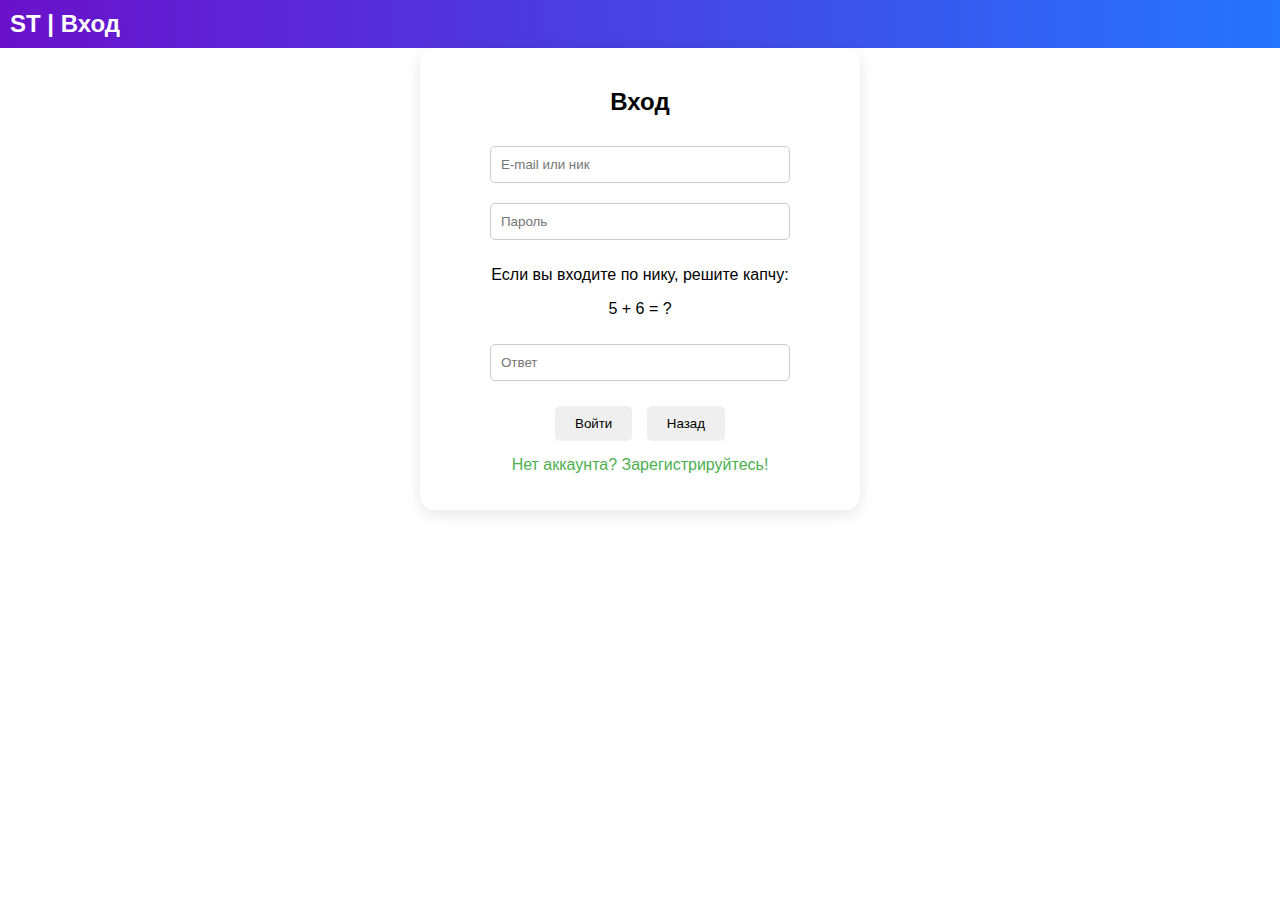
<file: index.HTML>
<html lang="ru">
<head>
  <meta charset="UTF-8">
  <meta name="viewport" content="width=device-width, initial-scale=1">
  <title>ST | Главная</title>
  <link rel="stylesheet" href="styles.css">
  <style>
    body {
      margin: 0;
      font-family: 'Arial', sans-serif;
      transition: background-color 0.3s, color 0.3s;
      background-image: url('assets/images/CG.png'); /* Локальный путь к фото */
      background-size: cover;
      background-position: center;
      background-repeat: no-repeat;
      min-height: 100vh;
      display: flex;
      flex-direction: column;
      justify-content: space-between;
      background-color: #333; /* Запасной цвет, если изображение не загрузится */
    }
    body.light {
      background-color: rgba(240, 240, 240, 0.8);
      color: #333;
    }
    body.dark {
      background-color: rgba(26, 26, 26, 0.8);
      color: #ddd;
    }
    header {
      padding: 20px;
      text-align: center;
      background: linear-gradient(to bottom, rgba(0, 0, 0, 0.7), rgba(0, 0, 0, 0.3));
      box-shadow: 0 4px 10px rgba(0, 0, 0, 0.3);
    }
    header h1 {
      margin: 0;
      font-size: 2.5em;
      text-shadow: 2px 2px 4px rgba(0, 0, 0, 0.5);
    }
    nav {
      margin-top: 15px;
    }
    nav a {
      margin: 0 15px;
      padding: 10px 20px;
      color: inherit;
      text-decoration: none;
      font-weight: bold;
      border-radius: 25px;
      transition: background-color 0.3s, transform 0.2s, box-shadow 0.3s;
      display: inline-block;
    }
    body.light nav a {
      background-color: rgba(255, 255, 255, 0.2);
      color: #333;
    }
    body.dark nav a {
      background-color: rgba(255, 255, 255, 0.1);
      color: #ddd;
    }
    nav a:hover {
      transform: scale(1.1);
      box-shadow: 0 0 15px rgba(76, 175, 80, 0.7);
      background-color: #4caf50;
      color: white;
    }
    main {
      text-align: center;
      padding: 40px 20px;
      flex-grow: 1;
      display: flex;
      flex-direction: column;
      justify-content: center;
    }
    main h2 {
      font-size: 2.2em;
      margin-bottom: 20px;
      text-shadow: 2px 2px 4px rgba(0, 0, 0, 0.5);
    }
    main p {
      font-size: 1.2em;
      margin: 0 auto;
      max-width: 600px;
      line-height: 1.6;
      background-color: rgba(255, 255, 255, 0.1);
      padding: 15px;
      border-radius: 10px;
      box-shadow: 0 4px 10px rgba(0, 0, 0, 0.2);
    }
    button {
      padding: 10px 20px;
      margin: 10px;
      border: none;
      border-radius: 5px;
      cursor: pointer;
      transition: background-color 0.3s, transform 0.2s;
    }
    body.light button {
      background-color: #4caf50;
      color: white;
    }
    body.light button:hover {
      background-color: #45a049;
      transform: scale(1.05);
    }
    body.dark button {
      background-color: #66bb6a;
      color: #1a1a1a;
    }
    body.dark button:hover {
      background-color: #5da962;
      transform: scale(1.05);
    }
    footer {
      text-align: center;
      padding: 10px;
      background: linear-gradient(to top, rgba(0, 0, 0, 0.7), rgba(0, 0, 0, 0.3));
      box-shadow: 0 -4px 10px rgba(0, 0, 0, 0.3);
    }
    #error-message {
      position: fixed;
      top: 10px;
      left: 50%;
      transform: translateX(-50%);
      background-color: #ff4444;
      color: white;
      padding: 10px;
      border-radius: 5px;
      display: none;
      z-index: 1000;
    }
  </style>
</head>
<body>
  <div id="error-message">Ошибка: Не удалось загрузить CG.png. Проверь путь или файл!</div>
  <header>
    <h1>ST | Главная</h1>
    <div>
      <button id="theme-toggle">Тёмная тема</button>
      <nav>
        <a href="index.html">Главная</a>
        <a href="site/info.html">Инфо</a>
        <a href="site/advice.html">Советы</a>
        <a href="site/test.html">Тест</a>
        <a href="site/game.html">Игра</a>
        <a href="site/infographic.html">Инфографика</a>
        <a href="site/break.html">Перерыв</a>
        <a href="site/profile.html" id="profile-link">Профиль</a>
        <a href="site/login.html" id="login-link">Войти</a>
        <a href="site/register.html" id="register-link">Регистрация</a>
      </nav>
    </div>
  </header>
  <main>
    <h2>Добро пожаловать!</h2>
    <p>Исследуй сайт и заботься о своём здоровье.</p>
  </main>
  <footer>© 2025 ST. Все права защищены. Тахир</footer>
  <script>
    // Проверка загрузки изображения
    const img = new Image();
    img.onload = () => {
      document.body.style.backgroundImage = `url('assets/images/CG.png')`; // Устанавливаем фон только если загрузка успешна
    };
    img.onerror = () => {
      document.getElementById('error-message').style.display = 'block';
      console.log('Ошибка загрузки CG.png. Проверь путь или файл.');
    };
    img.src = 'assets/images/CG.png';

    // Theme toggle
    const toggle = document.getElementById('theme-toggle');
    let theme = localStorage.getItem('theme') || 'light';
    document.body.classList.add(theme);
    toggle.textContent = theme === 'light' ? 'Тёмная тема' : 'Светлая тема';
    toggle.onclick = () => {
      theme = theme === 'light' ? 'dark' : 'light';
      document.body.classList.remove('light', 'dark');
      document.body.classList.add(theme);
      localStorage.setItem('theme', theme);
      toggle.textContent = theme === 'light' ? 'Тёмная тема' : 'Светлая тема';
    };

    // Проверка авторизации
    const curr = localStorage.getItem('currentUser');
    if (!curr) {
      location = 'site/login.html';
    } else {
      document.getElementById('login-link').style.display = 'none';
      document.getElementById('register-link').style.display = 'none';
    }
  </script>
</body>
</html>
</file>
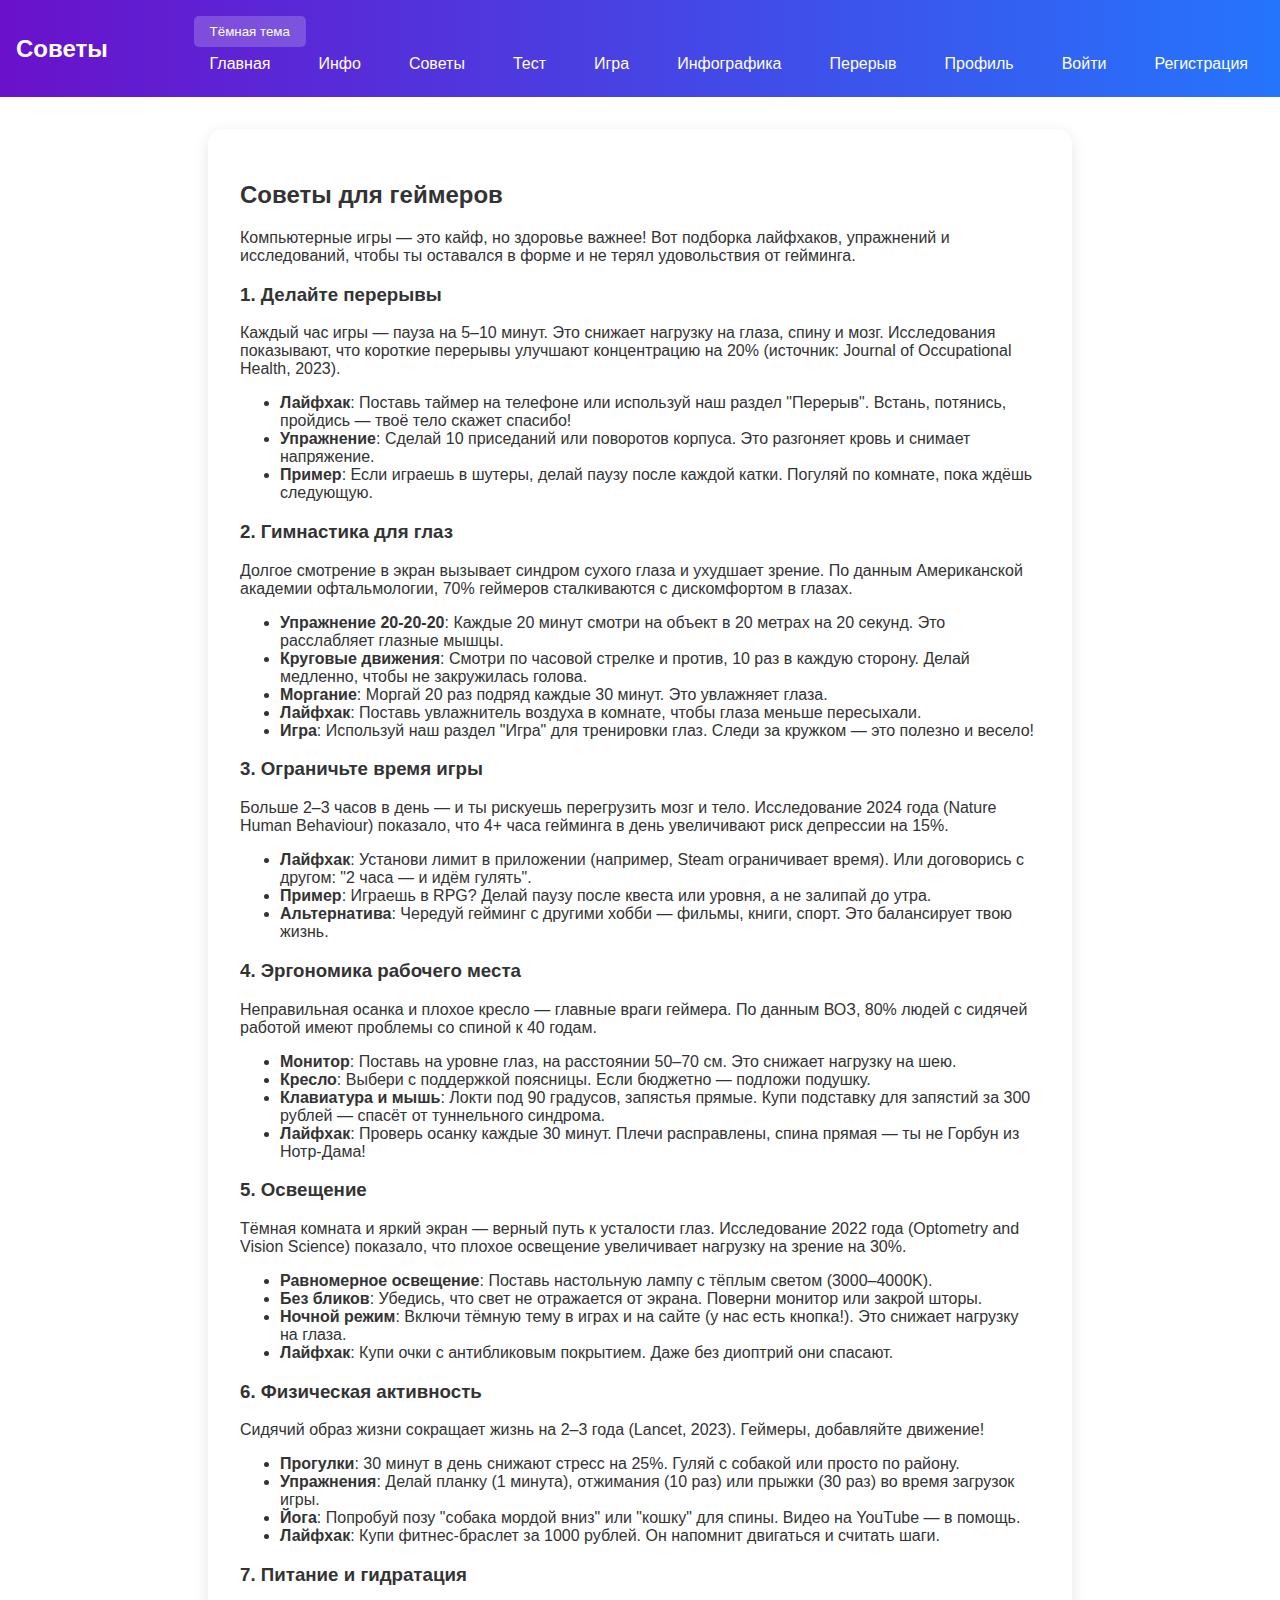
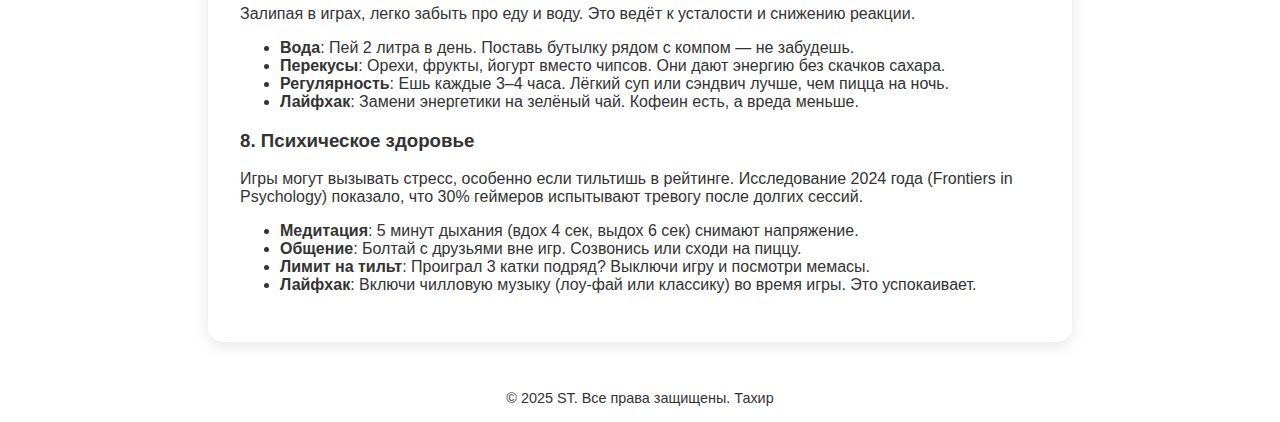
<file: site/advice.html>
<html lang="ru">
<head>
  <meta charset="UTF-8">
  <meta name="viewport" content="width=device-width, initial-scale=1">
  <title>Советы</title>
  <link rel="stylesheet" href="../styles.css">
</head>
<body>
  <header>
    <h1>Советы</h1>
    <div>
      <button id="theme-toggle">Тёмная тема</button>
      <nav>
        <a href="../index.html">Главная</a>
        <a href="info.html">Инфо</a>
        <a href="advice.html">Советы</a>
        <a href="test.html">Тест</a>
        <a href="game.html">Игра</a>
        <a href="infographic.html">Инфографика</a>
        <a href="break.html">Перерыв</a>
        <a href="profile.html" id="profile-link">Профиль</a>
        <a href="login.html" id="login-link">Войти</a>
        <a href="register.html" id="register-link">Регистрация</a>
      </nav>
    </div>
  </header>
  <main class="main-container">
    <h2>Советы для геймеров</h2>
    <p>Компьютерные игры — это кайф, но здоровье важнее! Вот подборка лайфхаков, упражнений и исследований, чтобы ты оставался в форме и не терял удовольствия от гейминга.</p>
    
    <h3>1. Делайте перерывы</h3>
    <p>Каждый час игры — пауза на 5–10 минут. Это снижает нагрузку на глаза, спину и мозг. Исследования показывают, что короткие перерывы улучшают концентрацию на 20% (источник: Journal of Occupational Health, 2023).</p>
    <ul>
      <li><strong>Лайфхак</strong>: Поставь таймер на телефоне или используй наш раздел "Перерыв". Встань, потянись, пройдись — твоё тело скажет спасибо!</li>
      <li><strong>Упражнение</strong>: Сделай 10 приседаний или поворотов корпуса. Это разгоняет кровь и снимает напряжение.</li>
      <li><strong>Пример</strong>: Если играешь в шутеры, делай паузу после каждой катки. Погуляй по комнате, пока ждёшь следующую.</li>
    </ul>

    <h3>2. Гимнастика для глаз</h3>
    <p>Долгое смотрение в экран вызывает синдром сухого глаза и ухудшает зрение. По данным Американской академии офтальмологии, 70% геймеров сталкиваются с дискомфортом в глазах.</p>
    <ul>
      <li><strong>Упражнение 20-20-20</strong>: Каждые 20 минут смотри на объект в 20 метрах на 20 секунд. Это расслабляет глазные мышцы.</li>
      <li><strong>Круговые движения</strong>: Смотри по часовой стрелке и против, 10 раз в каждую сторону. Делай медленно, чтобы не закружилась голова.</li>
      <li><strong>Моргание</strong>: Моргай 20 раз подряд каждые 30 минут. Это увлажняет глаза.</li>
      <li><strong>Лайфхак</strong>: Поставь увлажнитель воздуха в комнате, чтобы глаза меньше пересыхали.</li>
      <li><strong>Игра</strong>: Используй наш раздел "Игра" для тренировки глаз. Следи за кружком — это полезно и весело!</li>
    </ul>

    <h3>3. Ограничьте время игры</h3>
    <p>Больше 2–3 часов в день — и ты рискуешь перегрузить мозг и тело. Исследование 2024 года (Nature Human Behaviour) показало, что 4+ часа гейминга в день увеличивают риск депрессии на 15%.</p>
    <ul>
      <li><strong>Лайфхак</strong>: Установи лимит в приложении (например, Steam ограничивает время). Или договорись с другом: "2 часа — и идём гулять".</li>
      <li><strong>Пример</strong>: Играешь в RPG? Делай паузу после квеста или уровня, а не залипай до утра.</li>
      <li><strong>Альтернатива</strong>: Чередуй гейминг с другими хобби — фильмы, книги, спорт. Это балансирует твою жизнь.</li>
    </ul>

    <h3>4. Эргономика рабочего места</h3>
    <p>Неправильная осанка и плохое кресло — главные враги геймера. По данным ВОЗ, 80% людей с сидячей работой имеют проблемы со спиной к 40 годам.</p>
    <ul>
      <li><strong>Монитор</strong>: Поставь на уровне глаз, на расстоянии 50–70 см. Это снижает нагрузку на шею.</li>
      <li><strong>Кресло</strong>: Выбери с поддержкой поясницы. Если бюджетно — подложи подушку.</li>
      <li><strong>Клавиатура и мышь</strong>: Локти под 90 градусов, запястья прямые. Купи подставку для запястий за 300 рублей — спасёт от туннельного синдрома.</li>
      <li><strong>Лайфхак</strong>: Проверь осанку каждые 30 минут. Плечи расправлены, спина прямая — ты не Горбун из Нотр-Дама!</li>
    </ul>

    <h3>5. Освещение</h3>
    <p>Тёмная комната и яркий экран — верный путь к усталости глаз. Исследование 2022 года (Optometry and Vision Science) показало, что плохое освещение увеличивает нагрузку на зрение на 30%.</p>
    <ul>
      <li><strong>Равномерное освещение</strong>: Поставь настольную лампу с тёплым светом (3000–4000K).</li>
      <li><strong>Без бликов</strong>: Убедись, что свет не отражается от экрана. Поверни монитор или закрой шторы.</li>
      <li><strong>Ночной режим</strong>: Включи тёмную тему в играх и на сайте (у нас есть кнопка!). Это снижает нагрузку на глаза.</li>
      <li><strong>Лайфхак</strong>: Купи очки с антибликовым покрытием. Даже без диоптрий они спасают.</li>
    </ul>

    <h3>6. Физическая активность</h3>
    <p>Сидячий образ жизни сокращает жизнь на 2–3 года (Lancet, 2023). Геймеры, добавляйте движение!</p>
    <ul>
      <li><strong>Прогулки</strong>: 30 минут в день снижают стресс на 25%. Гуляй с собакой или просто по району.</li>
      <li><strong>Упражнения</strong>: Делай планку (1 минута), отжимания (10 раз) или прыжки (30 раз) во время загрузок игры.</li>
      <li><strong>Йога</strong>: Попробуй позу "собака мордой вниз" или "кошку" для спины. Видео на YouTube — в помощь.</li>
      <li><strong>Лайфхак</strong>: Купи фитнес-браслет за 1000 рублей. Он напомнит двигаться и считать шаги.</li>
    </ul>

    <h3>7. Питание и гидратация</h3>
    <p>Залипая в играх, легко забыть про еду и воду. Это ведёт к усталости и снижению реакции.</p>
    <ul>
      <li><strong>Вода</strong>: Пей 2 литра в день. Поставь бутылку рядом с компом — не забудешь.</li>
      <li><strong>Перекусы</strong>: Орехи, фрукты, йогурт вместо чипсов. Они дают энергию без скачков сахара.</li>
      <li><strong>Регулярность</strong>: Ешь каждые 3–4 часа. Лёгкий суп или сэндвич лучше, чем пицца на ночь.</li>
      <li><strong>Лайфхак</strong>: Замени энергетики на зелёный чай. Кофеин есть, а вреда меньше.</li>
    </ul>

    <h3>8. Психическое здоровье</h3>
    <p>Игры могут вызывать стресс, особенно если тильтишь в рейтинге. Исследование 2024 года (Frontiers in Psychology) показало, что 30% геймеров испытывают тревогу после долгих сессий.</p>
    <ul>
      <li><strong>Медитация</strong>: 5 минут дыхания (вдох 4 сек, выдох 6 сек) снимают напряжение.</li>
      <li><strong>Общение</strong>: Болтай с друзьями вне игр. Созвонись или сходи на пиццу.</li>
      <li><strong>Лимит на тильт</strong>: Проиграл 3 катки подряд? Выключи игру и посмотри мемасы.</li>
      <li><strong>Лайфхак</strong>: Включи чилловую музыку (лоу-фай или классику) во время игры. Это успокаивает.</li>
    </ul>
  </main>
  <div class="notification-container" id="notification-container"></div>
  <footer>© 2025 ST. Все права защищены. Тахир</footer>
  <script>
    // Theme & Nav
    const toggle=document.getElementById('theme-toggle'),ct=localStorage.getItem('theme')||'light';document.body.classList.add(ct);toggle.textContent=ct==='light'?'Тёмная тема':'Светлая тема';toggle.onclick=()=>{const nt=document.body.classList.contains('light')?'dark':'light';document.body.classList.replace(document.body.classList.contains('light')?'light':'dark',nt);localStorage.setItem('theme',nt);toggle.textContent=nt==='light'?'Тёмная тема':'Светлая тема';};const cu=localStorage.getItem('currentUser');if(cu){document.getElementById('login-link').style.display='none';document.getElementById('register-link').style.display='none';}
    // Notification system
    const adviceList = [
      'Делайте перерывы каждый час игры для разминки и отдыха.',
      'Выполняйте гимнастику для глаз: смотрите вдаль, делайте круговые движения.',
      'Ограничьте время игры до 1–2 часов в день.',
      'Настройте эргономику: монитор на уровне глаз, кресло с поддержкой спины.',
      'Обеспечьте равномерное освещение без бликов.',
      'Добавьте физическую активность: прогулки и упражнения укрепляют здоровье.'
    ];
    function showNotification(message) {
      if(localStorage.getItem('notifications')==='disabled') return;
      const container = document.getElementById('notification-container');
      const notif = document.createElement('div');
      notif.className = 'notification';
      notif.innerHTML = `<span>${message}</span><button onclick="this.parentElement.remove()">✖</button>`;
      container.appendChild(notif);
      setTimeout(() => notif.remove(), 5000);
    }
    const users = JSON.parse(localStorage.getItem('users') || '[]');
    const user = users.find(u => u.email === cu);
    if (user && user.subscribed) {
      setInterval(() => {
        const randomAdvice = adviceList[Math.floor(Math.random() * adviceList.length)];
        showNotification(`Совет: ${randomAdvice}`);
      }, 60000);
    }
    setTimeout(() => showNotification('Новость: Скоро новый ивент!'), 5000);
    setTimeout(() => showNotification('ЛС: Привет, как дела?'), 10000);
  </script>
</body>
</html>
</file>
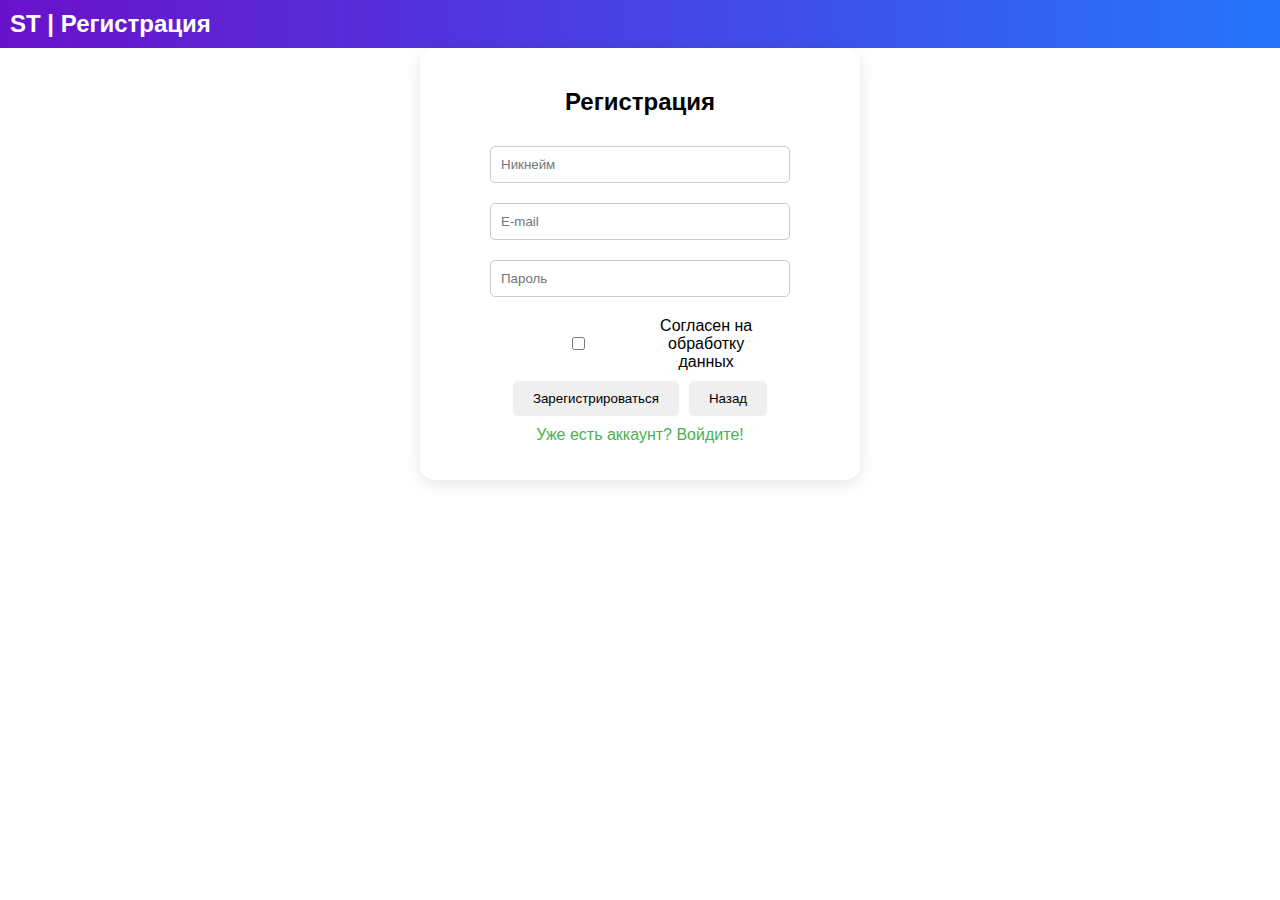
<file: site/confirm.html>
<html lang="ru">
<head>
  <meta charset="UTF-8">
  <meta name="viewport" content="width=device-width, initial-scale=1">
  <title>Подтверждение почты</title>
  <link rel="stylesheet" href="../styles.css">
</head>
<body>
  <header><h1>Подтвердите почту</h1></header>
  <div class="auth-container">
    <p>Введите код, отправленный на почту:</p>
    <input id="confirm-code" type="text" placeholder="Код подтверждения"><br>
    <button id="confirm-btn">Подтвердить</button>
    <button id="cancel-btn">Назад</button>
    <p id="conf-msg"></p>
  </div>
  <script>
    const email=localStorage.getItem('pendingEmail');
    if(!email) location='register.html';
    document.getElementById('confirm-btn').onclick=()=>{
      const code=localStorage.getItem('confirmCode_'+email);
      if(document.getElementById('confirm-code').value===code){
        let users=JSON.parse(localStorage.getItem('users'));
        const u=users.find(u=>u.email===email);
        u.confirmed=true;
        localStorage.setItem('users',JSON.stringify(users));
        localStorage.removeItem('pendingEmail');
        localStorage.removeItem('confirmCode_'+email);
        alert('Почта подтверждена'); window.location='login.html';
      } else document.getElementById('conf-msg').textContent='Неверный код';
    };
    document.getElementById('cancel-btn').onclick=()=>location='../index.html';
  </script>
</body>
</html>
</file>
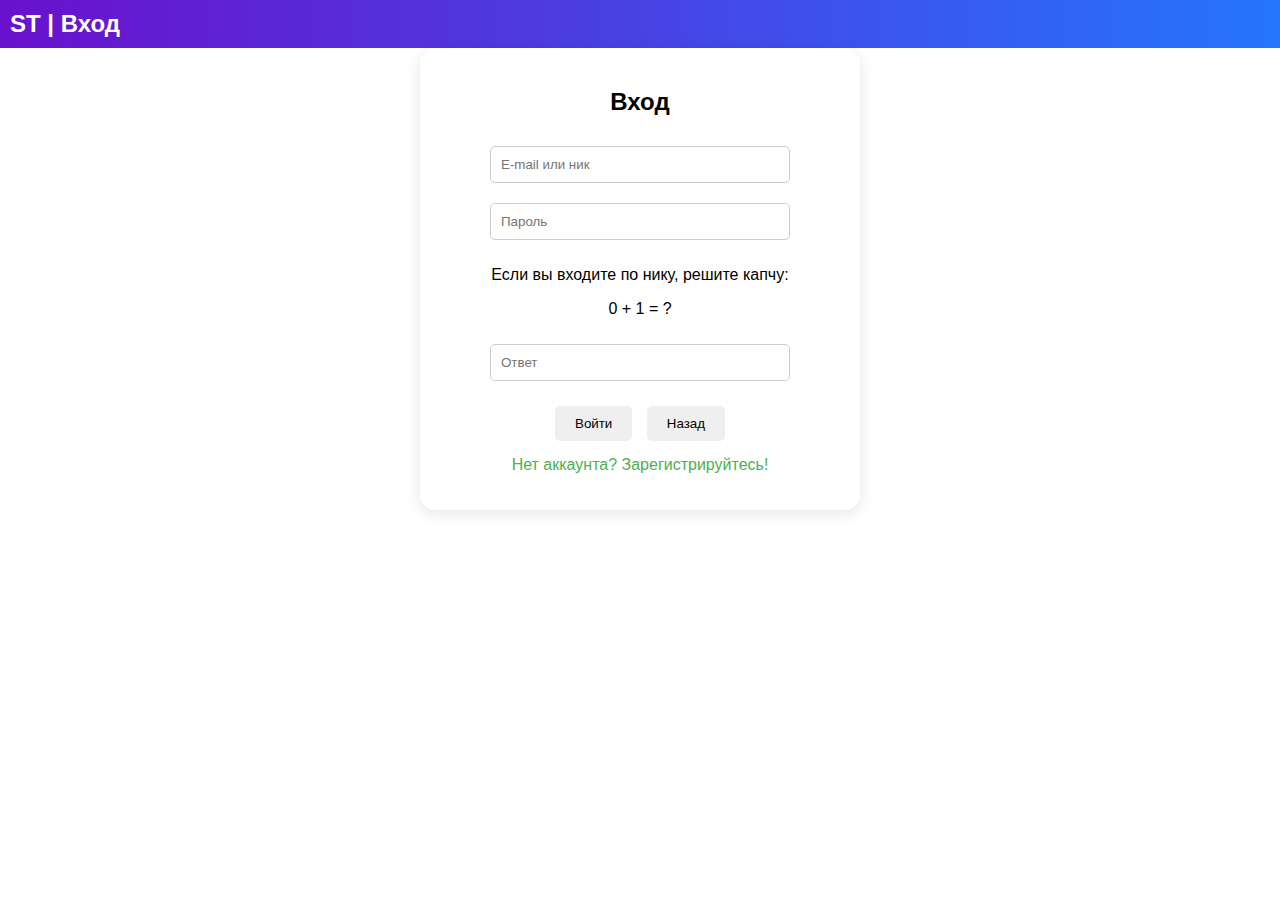
<file: site/game.html>
<html lang="ru">
<head>
  <meta charset="UTF-8">
  <meta name="viewport" content="width=device-width, initial-scale=1">
  <title>Игра для глаз</title>
  <link rel="stylesheet" href="../styles.css">
  <style>
    body {
      margin: 0;
      font-family: Arial, sans-serif;
      transition: background-color 0.3s, color 0.3s;
    }
    body.light {
      background-color: #f0f0f0;
      color: #333;
    }
    body.dark {
      background-color: #1a1a1a;
      color: #ddd;
    }
    header {
      padding: 10px;
      text-align: center;
    }
    nav a {
      margin: 0 10px;
      color: inherit;
      text-decoration: none;
    }
    .main-container {
      padding: 20px;
      text-align: center;
    }
    canvas {
      border: 2px solid #6a1b9a;
      margin-top: 1rem;
      background-color: rgba(255, 255, 255, 0.9);
    }
    body.dark canvas {
      background-color: rgba(50, 50, 50, 0.9);
    }
    .game-ui {
      margin-top: 10px;
    }
    button {
      padding: 10px 20px;
      margin: 5px;
      border: none;
      border-radius: 5px;
      cursor: pointer;
      transition: background-color 0.3s;
    }
    body.light button {
      background-color: #4caf50;
      color: white;
    }
    body.light button:hover {
      background-color: #45a049;
    }
    body.dark button {
      background-color: #66bb6a;
      color: #1a1a1a;
    }
    body.dark button:hover {
      background-color: #5da962;
    }
    .overlay {
      position: fixed;
      top: 0;
      left: 0;
      width: 100%;
      height: 100%;
      background-color: rgba(0, 0, 0, 0.5);
      display: flex;
      justify-content: center;
      align-items: center;
      z-index: 1000;
    }
    .modal {
      background-color: white;
      padding: 20px;
      border-radius: 8px;
      text-align: center;
      box-shadow: 0 2px 10px rgba(0, 0, 0, 0.3);
    }
    body.dark .modal {
      background-color: #333;
      color: #ddd;
    }
    .notification-container {
      position: fixed;
      top: 10px;
      right: 10px;
    }
    .notification {
      background-color: #4caf50;
      color: white;
      padding: 10px;
      margin: 5px;
      border-radius: 5px;
      display: flex;
      justify-content: space-between;
      align-items: center;
    }
  </style>
</head>
<body>
  <div id="level-modal" class="overlay">
    <div class="modal level-modal">
      <h2>Выберите уровень сложности</h2>
      <button onclick="startGame('easy')">Лёгкий</button>
      <button onclick="startGame('medium')">Средний</button>
      <button onclick="startGame('hard')">Сложный</button>
    </div>
  </div>
  <header>
    <h1>Гимнастика для глаз</h1>
    <div>
      <button id="theme-toggle">Тёмная тема</button>
      <nav>
        <a href="../index.html">Главная</a>
        <a href="info.html">Инфо</a>
        <a href="advice.html">Советы</a>
        <a href="test.html">Тест</a>
        <a href="game.html">Игра</a>
        <a href="infographic.html">Инфографика</a>
        <a href="break.html">Перерыв</a>
        <a href="profile.html" id="profile-link">Профиль</a>
        <a href="login.html" id="login-link">Войти</a>
        <a href="register.html" id="register-link">Регистрация</a>
      </nav>
    </div>
  </header>
  <div class="main-container" style="text-align:center;">
    <canvas id="canvas"></canvas>
    <div class="game-ui">
      <p>Следите за кружком и кликайте! Осталось: <span id="timer">2:00</span></p>
      <p>Очки: <span id="score">0</span> | Лучший: <span id="best-score">0</span> | Уровень: <span id="level">Лёгкий</span></p>
      <button id="restart-btn" style="display:none;">Начать заново</button>
    </div>
  </div>
  <div class="notification-container" id="notification-container"></div>
  <footer>© 2025 ST. Все права защищены. Тахир</footer>
  <script>
    // Theme & Nav hide
    const toggleT = document.getElementById('theme-toggle');
    let ctheme = localStorage.getItem('theme') || 'light';
    document.body.classList.add(ctheme);
    toggleT.textContent = ctheme === 'light' ? 'Тёмная тема' : 'Светлая тема';
    toggleT.onclick = () => {
      ctheme = ctheme === 'light' ? 'dark' : 'light';
      document.body.classList.remove('light', 'dark');
      document.body.classList.add(ctheme);
      localStorage.setItem('theme', ctheme);
      toggleT.textContent = ctheme === 'light' ? 'Тёмная тема' : 'Светлая тема';
    };
    const currU = localStorage.getItem('currentUser');
    if (currU) {
      document.getElementById('login-link').style.display = 'none';
      document.getElementById('register-link').style.display = 'none';
    }
    // Notification system
    const adviceList = [
      'Делайте перерывы каждый час игры для разминки и отдыха.',
      'Выполняйте гимнастику для глаз: смотрите вдаль, делайте круговые движения.',
      'Ограничьте время игры до 1–2 часов в день.',
      'Настройте эргономику: монитор на уровне глаз, кресло с поддержкой спины.',
      'Обеспечьте равномерное освещение без бликов.',
      'Добавьте физическую активность: прогулки и упражнения укрепляют здоровье.'
    ];
    function showNotification(message) {
      if (localStorage.getItem('notifications') === 'disabled') return;
      const container = document.getElementById('notification-container');
      const notif = document.createElement('div');
      notif.className = 'notification';
      notif.innerHTML = `<span>${message}</span><button onclick="this.parentElement.remove()">✖</button>`;
      container.appendChild(notif);
      setTimeout(() => notif.remove(), 5000);
    }
    const users = JSON.parse(localStorage.getItem('users') || '[]');
    const user = users.find(u => u.email === currU);
    if (user && user.subscribed) {
      setInterval(() => {
        const randomAdvice = adviceList[Math.floor(Math.random() * adviceList.length)];
        showNotification(`Совет: ${randomAdvice}`);
      }, 60000);
    }
    setTimeout(() => showNotification('Новость: Скоро новый ивент!'), 5000);
    setTimeout(() => showNotification('ЛС: Привет, как дела?'), 10000);
    // Game logic
    const canvas = document.getElementById('canvas');
    const ctx = canvas.getContext('2d');
    let score = 0;
    let bestScore = localStorage.getItem('bestScore') || 0;
    let timeLeft = 120;
    let gameActive = false;
    let x, y, dx, dy, radius = 20, speed = 3, level = 'easy';
    let bonusActive = false, bonusX, bonusY, gameCompleted = false;
    document.getElementById('best-score').textContent = bestScore;
    function resizeCanvas() {
      canvas.width = Math.min(window.innerWidth - 40, 300);
      canvas.height = canvas.width;
    }
    resizeCanvas();
    window.addEventListener('resize', resizeCanvas);
    const levelSound = new Audio('../audio/game.mp3');
    const clickSound = new Audio('../audio/button.mp3');
    const bonusSound = new Audio('../audio/coin.mp3');
    function checkAchievements() {
      if (!user) return;
      if (!user.achievements) user.achievements = [];
      const achievementsList = [
        { id: 'newbie', name: 'Новичок', condition: () => gameCompleted },
        { id: 'sharp_eye', name: 'Зоркий глаз', condition: () => score >= 50 },
        { id: 'healthy', name: 'Здоровяк', condition: () => (user.breaks || 0) >= 10 },
        { id: 'explorer', name: 'Исследователь', condition: () => (user.results?.length || 0) >= 3 },
        { id: 'gold', name: 'Золото!', condition: () => user.achievements.includes('gold') }
      ];
      achievementsList.forEach(a => {
        if (!user.achievements.includes(a.id) && a.condition()) {
          user.achievements.push(a.id);
          showNotification(`Достижение разблокировано: ${a.name}!`);
        }
      });
      localStorage.setItem('users', JSON.stringify(users));
    }
    function startGame(selectedLevel) {
      levelSound.play();
      level = selectedLevel;
      speed = level === 'easy' ? 3 : level === 'medium' ? 5 : 7;
      radius = level === 'easy' ? 20 : level === 'medium' ? 15 : 10;
      document.getElementById('level').textContent = level === 'easy' ? 'Лёгкий' : level === 'medium' ? 'Средний' : 'Сложный';
      document.getElementById('level-modal').style.display = 'none';
      score = 0;
      timeLeft = 120;
      gameActive = true;
      gameCompleted = false;
      document.getElementById('score').textContent = '0';
      document.getElementById('timer').textContent = '2:00';
      document.getElementById('restart-btn').style.display = 'none';
      x = radius + Math.random() * (canvas.width - 2 * radius);
      y = radius + Math.random() * (canvas.height - 2 * radius);
      dx = speed * (Math.random() < 0.5 ? 1 : -1);
      dy = speed * (Math.random() < 0.5 ? 1 : -1);
      if (user) {
        user.gameCount = (user.gameCount || 0) + 1;
        localStorage.setItem('users', JSON.stringify(users));
      }
      const startTime = Date.now();
      const timeInterval = setInterval(() => {
        if (!gameActive) {
          clearInterval(timeInterval);
          return;
        }
        if (user) {
          user.gameTime = (user.gameTime || 0) + 1;
          localStorage.setItem('users', JSON.stringify(users));
        }
      }, 1000);
    }
    document.getElementById('level-modal').style.display = 'flex';
    function draw() {
      ctx.clearRect(0, 0, canvas.width, canvas.height);
      ctx.beginPath();
      ctx.arc(x, y, radius, 0, Math.PI * 2);
      ctx.fillStyle = 'red';
      ctx.fill();
      if (bonusActive) {
        ctx.beginPath();
        ctx.arc(bonusX, bonusY, 10, 0, Math.PI * 2);
        ctx.fillStyle = 'gold';
        ctx.fill();
      }
      if (gameActive) {
        if (x + dx > canvas.width - radius || x + dx < radius) dx = -dx;
        if (y + dy > canvas.height - radius || y + dy < radius) dy = -dy;
        x += dx;
        y += dy;
        if (bonusActive) {
          if (bonusX + dx > canvas.width - 10 || bonusX + dx < 10) dx = -dx;
          if (bonusY + dy > canvas.height - 10 || bonusY + dy < 10) dy = -dy;
          bonusX += dx / 2;
          bonusY += dy / 2;
        }
      }
      requestAnimationFrame(draw);
    }
    draw();
    canvas.onclick = e => {
      if (!gameActive) return;
      const rect = canvas.getBoundingClientRect();
      const clickX = e.clientX - rect.left;
      const clickY = e.clientY - rect.top;
      if (Math.sqrt((clickX - x) ** 2 + (clickY - y) ** 2) < radius) {
        score++;
        clickSound.play();
        document.getElementById('score').textContent = score;
        if (score > bestScore) {
          bestScore = score;
          localStorage.setItem('bestScore', bestScore);
          document.getElementById('best-score').textContent = bestScore;
        }
        if (user) {
          user.breaks = (user.breaks || 0) + 1;
          localStorage.setItem('users', JSON.stringify(users));
        }
        x = radius + Math.random() * (canvas.width - 2 * radius);
        y = radius + Math.random() * (canvas.height - 2 * radius);
        checkAchievements();
      }
      if (bonusActive && Math.sqrt((clickX - bonusX) ** 2 + (clickY - bonusY) ** 2) < 10) {
        score += 5;
        bonusSound.play();
        document.getElementById('score').textContent = score;
        if (score > bestScore) {
          bestScore = score;
          localStorage.setItem('bestScore', bestScore);
          document.getElementById('best-score').textContent = bestScore;
        }
        if (user && !user.achievements.includes('gold')) {
          user.achievements.push('gold');
          showNotification('Достижение разблокировано: Золото!');
          localStorage.setItem('users', JSON.stringify(users));
        }
        bonusActive = false;
        checkAchievements();
      }
    };
    setInterval(() => {
      if (gameActive && Math.random() < 0.1) {
        bonusActive = true;
        bonusX = 10 + Math.random() * (canvas.width - 20);
        bonusY = 10 + Math.random() * (canvas.height - 20);
        setTimeout(() => { bonusActive = false; }, 3000);
      }
    }, 5000);
    const timerInterval = setInterval(() => {
      if (!gameActive) return;
      timeLeft--;
      const minutes = Math.floor(timeLeft / 60);
      const seconds = timeLeft % 60;
      document.getElementById('timer').textContent = `${minutes}:${seconds < 10 ? '0' : ''}${seconds}`;
      if (timeLeft <= 0) {
        gameActive = false;
        gameCompleted = true;
        clearInterval(timerInterval);
        alert(`Игра окончена! Ваш счёт: ${score}`);
        document.getElementById('restart-btn').style.display = 'block';
        checkAchievements();
      }
    }, 1000);
    document.getElementById('restart-btn').onclick = () => {
      document.getElementById('level-modal').style.display = 'flex';
    };

    // Проверка авторизации
    const curr = localStorage.getItem('currentUser');
    if (!curr) {
      location = 'login.html';
    } else {
      document.getElementById('login-link').style.display = 'none';
      document.getElementById('register-link').style.display = 'none';
    }
  </script>
</body>
</html>
</file>
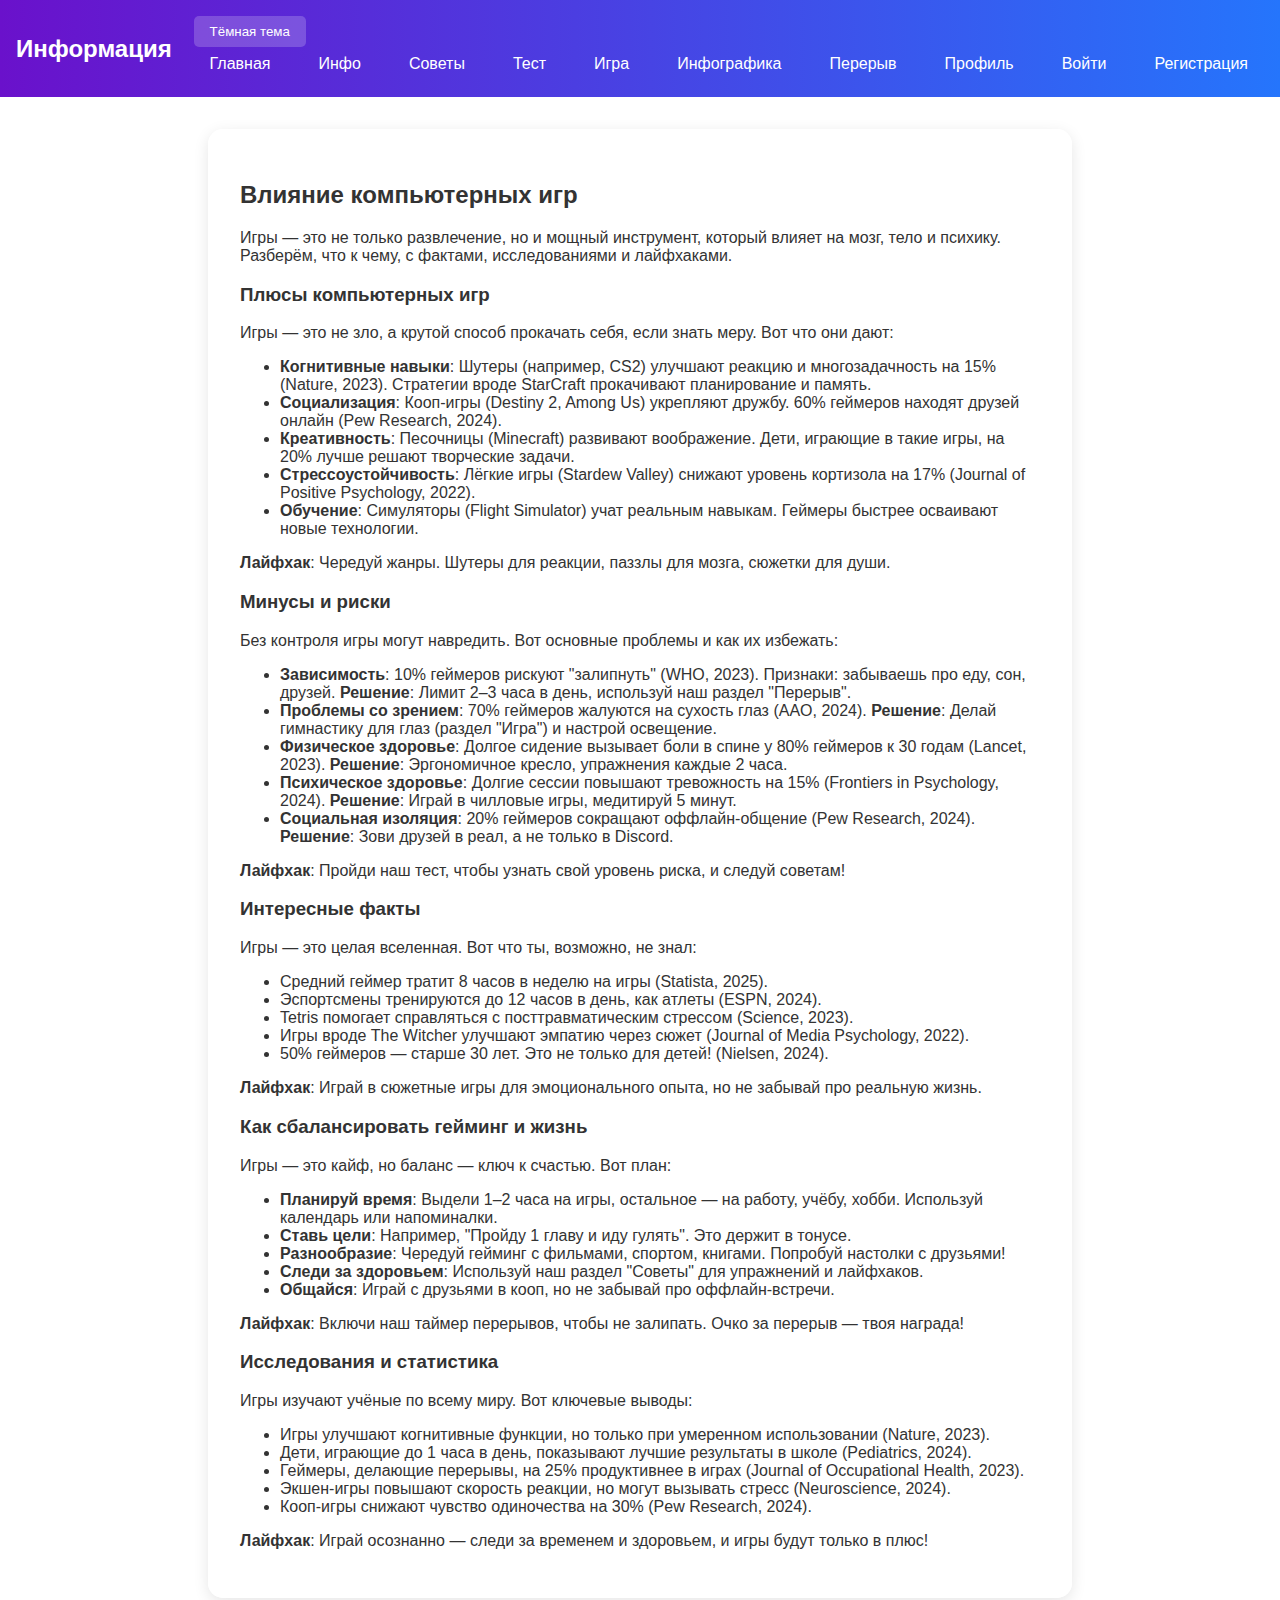
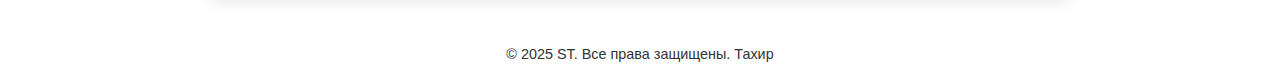
<file: site/info.html>
<html lang="ru">
<head>
  <meta charset="UTF-8">
  <meta name="viewport" content="width=device-width, initial-scale=1">
  <title>Информация</title>
  <link rel="stylesheet" href="../styles.css">
</head>
<body>
  <header>
    <h1>Информация</h1>
    <div>
      <button id="theme-toggle">Тёмная тема</button>
      <nav>
		<a href="../index.html">Главная</a>
		<a href="info.html">Инфо</a>
		<a href="advice.html">Советы</a>
		<a href="test.html">Тест</a>
		<a href="game.html">Игра</a>
		<a href="infographic.html">Инфографика</a>
		<a href="break.html">Перерыв</a>
		<a href="profile.html" id="profile-link">Профиль</a>
		<a href="login.html" id="login-link">Войти</a>
		<a href="register.html" id="register-link">Регистрация</a>
	  </nav>
    </div>
  </header>
  <main class="main-container">
    <h2>Влияние компьютерных игр</h2>
    <p>Игры — это не только развлечение, но и мощный инструмент, который влияет на мозг, тело и психику. Разберём, что к чему, с фактами, исследованиями и лайфхаками.</p>

    <h3>Плюсы компьютерных игр</h3>
    <p>Игры — это не зло, а крутой способ прокачать себя, если знать меру. Вот что они дают:</p>
    <ul>
      <li><strong>Когнитивные навыки</strong>: Шутеры (например, CS2) улучшают реакцию и многозадачность на 15% (Nature, 2023). Стратегии вроде StarCraft прокачивают планирование и память.</li>
      <li><strong>Социализация</strong>: Кооп-игры (Destiny 2, Among Us) укрепляют дружбу. 60% геймеров находят друзей онлайн (Pew Research, 2024).</li>
      <li><strong>Креативность</strong>: Песочницы (Minecraft) развивают воображение. Дети, играющие в такие игры, на 20% лучше решают творческие задачи.</li>
      <li><strong>Стрессоустойчивость</strong>: Лёгкие игры (Stardew Valley) снижают уровень кортизола на 17% (Journal of Positive Psychology, 2022).</li>
      <li><strong>Обучение</strong>: Симуляторы (Flight Simulator) учат реальным навыкам. Геймеры быстрее осваивают новые технологии.</li>
    </ul>
    <p><strong>Лайфхак</strong>: Чередуй жанры. Шутеры для реакции, паззлы для мозга, сюжетки для души.</p>

    <h3>Минусы и риски</h3>
    <p>Без контроля игры могут навредить. Вот основные проблемы и как их избежать:</p>
    <ul>
      <li><strong>Зависимость</strong>: 10% геймеров рискуют "залипнуть" (WHO, 2023). Признаки: забываешь про еду, сон, друзей. <strong>Решение</strong>: Лимит 2–3 часа в день, используй наш раздел "Перерыв".</li>
      <li><strong>Проблемы со зрением</strong>: 70% геймеров жалуются на сухость глаз (AAO, 2024). <strong>Решение</strong>: Делай гимнастику для глаз (раздел "Игра") и настрой освещение.</li>
      <li><strong>Физическое здоровье</strong>: Долгое сидение вызывает боли в спине у 80% геймеров к 30 годам (Lancet, 2023). <strong>Решение</strong>: Эргономичное кресло, упражнения каждые 2 часа.</li>
      <li><strong>Психическое здоровье</strong>: Долгие сессии повышают тревожность на 15% (Frontiers in Psychology, 2024). <strong>Решение</strong>: Играй в чилловые игры, медитируй 5 минут.</li>
      <li><strong>Социальная изоляция</strong>: 20% геймеров сокращают оффлайн-общение (Pew Research, 2024). <strong>Решение</strong>: Зови друзей в реал, а не только в Discord.</li>
    </ul>
    <p><strong>Лайфхак</strong>: Пройди наш тест, чтобы узнать свой уровень риска, и следуй советам!</p>

    <h3>Интересные факты</h3>
    <p>Игры — это целая вселенная. Вот что ты, возможно, не знал:</p>
    <ul>
      <li>Средний геймер тратит 8 часов в неделю на игры (Statista, 2025).</li>
      <li>Эспортсмены тренируются до 12 часов в день, как атлеты (ESPN, 2024).</li>
      <li>Tetris помогает справляться с посттравматическим стрессом (Science, 2023).</li>
      <li>Игры вроде The Witcher улучшают эмпатию через сюжет (Journal of Media Psychology, 2022).</li>
      <li>50% геймеров — старше 30 лет. Это не только для детей! (Nielsen, 2024).</li>
    </ul>
    <p><strong>Лайфхак</strong>: Играй в сюжетные игры для эмоционального опыта, но не забывай про реальную жизнь.</p>

    <h3>Как сбалансировать гейминг и жизнь</h3>
    <p>Игры — это кайф, но баланс — ключ к счастью. Вот план:</p>
    <ul>
      <li><strong>Планируй время</strong>: Выдели 1–2 часа на игры, остальное — на работу, учёбу, хобби. Используй календарь или напоминалки.</li>
      <li><strong>Ставь цели</strong>: Например, "Пройду 1 главу и иду гулять". Это держит в тонусе.</li>
      <li><strong>Разнообразие</strong>: Чередуй гейминг с фильмами, спортом, книгами. Попробуй настолки с друзьями!</li>
      <li><strong>Следи за здоровьем</strong>: Используй наш раздел "Советы" для упражнений и лайфхаков.</li>
      <li><strong>Общайся</strong>: Играй с друзьями в кооп, но не забывай про оффлайн-встречи.</li>
    </ul>
    <p><strong>Лайфхак</strong>: Включи наш таймер перерывов, чтобы не залипать. Очко за перерыв — твоя награда!</p>

    <h3>Исследования и статистика</h3>
    <p>Игры изучают учёные по всему миру. Вот ключевые выводы:</p>
    <ul>
      <li>Игры улучшают когнитивные функции, но только при умеренном использовании (Nature, 2023).</li>
      <li>Дети, играющие до 1 часа в день, показывают лучшие результаты в школе (Pediatrics, 2024).</li>
      <li>Геймеры, делающие перерывы, на 25% продуктивнее в играх (Journal of Occupational Health, 2023).</li>
      <li>Экшен-игры повышают скорость реакции, но могут вызывать стресс (Neuroscience, 2024).</li>
      <li>Кооп-игры снижают чувство одиночества на 30% (Pew Research, 2024).</li>
    </ul>
    <p><strong>Лайфхак</strong>: Играй осознанно — следи за временем и здоровьем, и игры будут только в плюс!</p>
  </main>
  <div class="notification-container" id="notification-container"></div>
  <footer>© 2025 ST. Все права защищены. Тахир</footer>
  <script>
    // Theme & Nav
    const toggle=document.getElementById('theme-toggle'),ct=localStorage.getItem('theme')||'light';document.body.classList.add(ct);toggle.textContent=ct==='light'?'Тёмная тема':'Светлая тема';toggle.onclick=()=>{const nt=document.body.classList.contains('light')?'dark':'light';document.body.classList.replace(document.body.classList.contains('light')?'light':'dark',nt);localStorage.setItem('theme',nt);toggle.textContent=nt==='light'?'Тёмная тема':'Светлая тема';};const cu=localStorage.getItem('currentUser');if(cu){document.getElementById('login-link').style.display='none';document.getElementById('register-link').style.display='none';}
    // Notification system
    const adviceList = [
      'Делайте перерывы каждый час игры для разминки и отдыха.',
      'Выполняйте гимнастику для глаз: смотрите вдаль, делайте круговые движения.',
      'Ограничьте время игры до 1–2 часов в день.',
      'Настройте эргономику: монитор на уровне глаз, кресло с поддержкой спины.',
      'Обеспечьте равномерное освещение без бликов.',
      'Добавьте физическую активность: прогулки и упражнения укрепляют здоровье.'
    ];
    function showNotification(message) {
      if(localStorage.getItem('notifications')==='disabled') return;
      const container = document.getElementById('notification-container');
      const notif = document.createElement('div');
      notif.className = 'notification';
      notif.innerHTML = `<span>${message}</span><button onclick="this.parentElement.remove()">✖</button>`;
      container.appendChild(notif);
      setTimeout(() => notif.remove(), 5000);
    }
    const users = JSON.parse(localStorage.getItem('users') || '[]');
    const user = users.find(u => u.email === cu);
    if (user && user.subscribed) {
      setInterval(() => {
        const randomAdvice = adviceList[Math.floor(Math.random() * adviceList.length)];
        showNotification(`Совет: ${randomAdvice}`);
      }, 60000);
    }
    setTimeout(() => showNotification('Новость: Скоро новый ивент!'), 5000);
    setTimeout(() => showNotification('ЛС: Привет, как дела?'), 10000);
  </script>
</body>
</html>
</file>
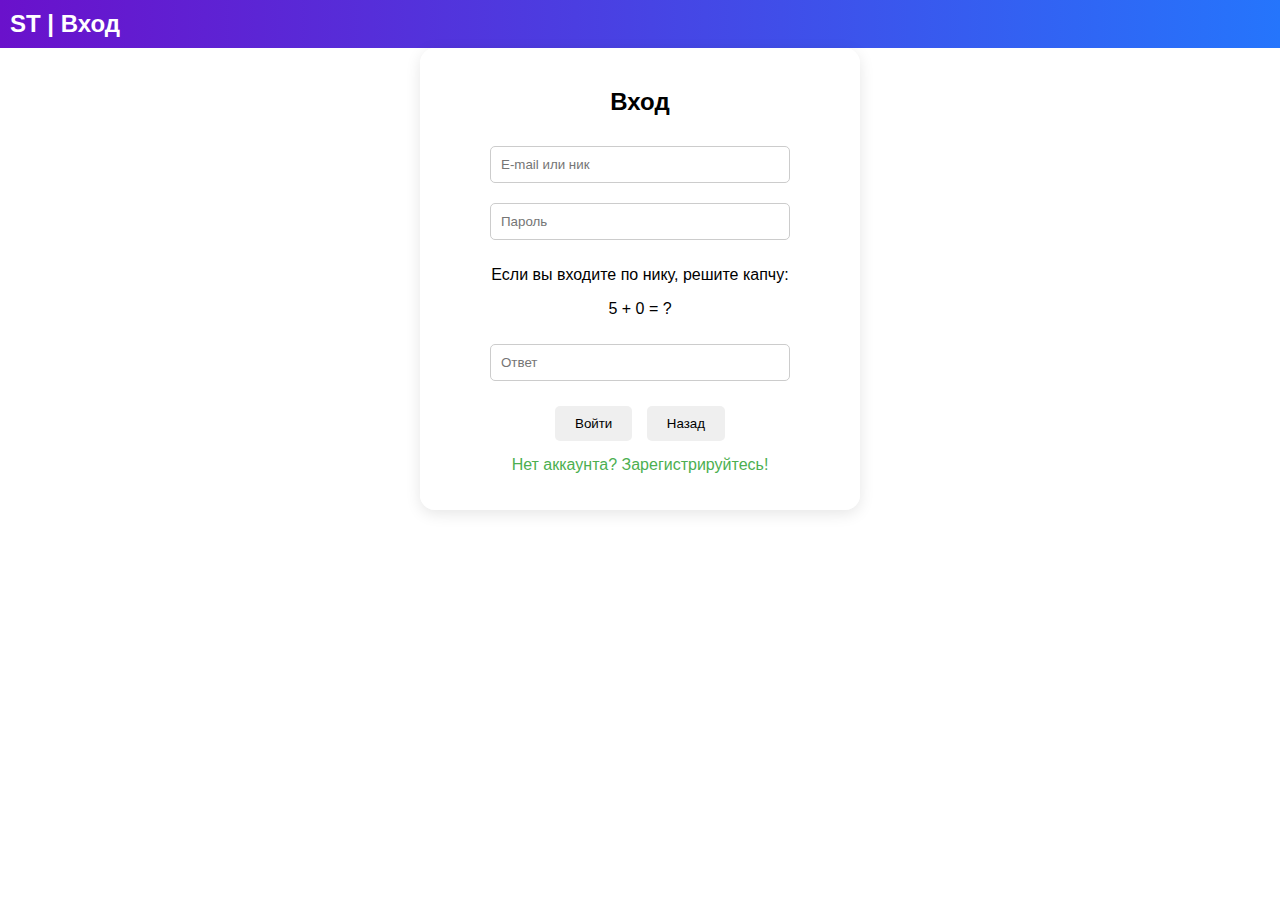
<file: site/login.html>
<html lang="ru">
<head>
  <meta charset="UTF-8">
  <meta name="viewport" content="width=device-width, initial-scale=1">
  <title>Вход</title>
  <link rel="stylesheet" href="../styles.css">
  <style>
    body {
      margin: 0;
      font-family: Arial, sans-serif;
      transition: background-color 0.3s, color 0.3s;
    }
    body.light {
      background-color: #f0f0f0;
      color: #333;
    }
    body.dark {
      background-color: #1a1a1a;
      color: #ddd;
    }
    header {
      padding: 10px;
      text-align: center;
    }
    .auth-container {
      padding: 20px;
      max-width: 400px;
      margin: 0 auto;
      text-align: center;
    }
    input {
      margin: 10px 0;
      padding: 10px;
      width: 100%;
      max-width: 300px;
      border: 1px solid #ccc;
      border-radius: 5px;
    }
    button {
      padding: 10px 20px;
      margin: 5px;
      border: none;
      border-radius: 5px;
      cursor: pointer;
      transition: background-color 0.3s;
    }
    body.light button {
      background-color: #4caf50;
      color: white;
    }
    body.light button:hover {
      background-color: #45a049;
    }
    body.dark button {
      background-color: #66bb6a;
      color: #1a1a1a;
    }
    body.dark button:hover {
      background-color: #5da962;
    }
    .captcha-container {
      margin: 10px 0;
    }
    #login-msg {
      color: #ff4444;
      margin-top: 10px;
    }
    .register-link {
      display: block;
      margin-top: 10px;
      color: #4caf50;
      text-decoration: none;
    }
    body.dark .register-link {
      color: #66bb6a;
    }
    .register-link:hover {
      text-decoration: underline;
    }
  </style>
</head>
<body>
  <header>
    <h1>ST | Вход</h1>
  </header>
  <div class="auth-container">
    <h2>Вход</h2>
    <input id="login-user" type="text" placeholder="E-mail или ник"><br>
    <input id="login-pass" type="password" placeholder="Пароль"><br>
    <div class="captcha-container">
      <p>Если вы входите по нику, решите капчу:</p>
      <p id="captcha-question"></p>
      <input id="captcha-answer" type="text" placeholder="Ответ"><br>
    </div>
    <button id="login-btn">Войти</button>
    <button id="cancel-btn">Назад</button>
    <a href="register.html" class="register-link">Нет аккаунта? Зарегистрируйтесь!</a>
    <p id="login-msg"></p>
  </div>
  <script>
    // Nav hide
    document.querySelectorAll('#login-link, #register-link').forEach(el => el.style.display = 'none');
    // Captcha setup
    const a = Math.floor(Math.random() * 10), b = Math.floor(Math.random() * 10);
    const expected = a + b;
    document.getElementById('captcha-question').textContent = `${a} + ${b} = ?`;
    // Login logic
    document.getElementById('login-btn').onclick = () => {
      const u = document.getElementById('login-user').value;
      const p = document.getElementById('login-pass').value;
      const users = JSON.parse(localStorage.getItem('users') || '[]');
      const user = users.find(x => (x.email === u || x.nickname === u) && x.pass === p);
      if (!user) return document.getElementById('login-msg').textContent = 'Неверные данные';
      if (!user.confirmed) return document.getElementById('login-msg').textContent = 'Почта не подтверждена';
      if (!u.includes('@')) {
        const ans = +document.getElementById('captcha-answer').value;
        if (ans !== expected) return document.getElementById('login-msg').textContent = 'Неправильный ответ на капчу';
      }
      localStorage.setItem('currentUser', user.email);
      location = '../index.html';
    };
    document.getElementById('cancel-btn').onclick = () => location = '../index.html';
  </script>
</body>
</html>
</file>
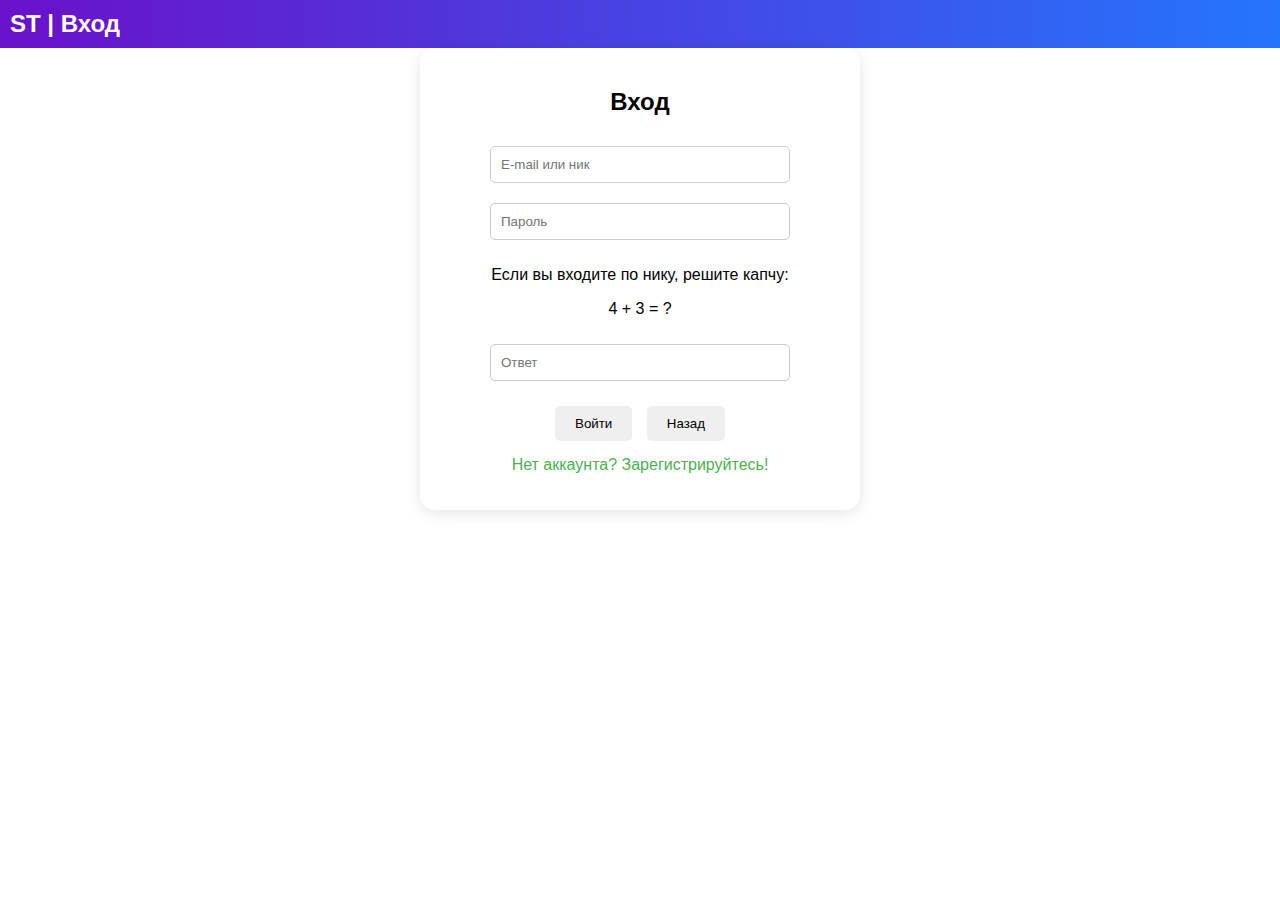
<file: site/profile.html>
<html lang="ru">
<head>
  <meta charset="UTF-8">
  <meta name="viewport" content="width=device-width, initial-scale=1">
  <title>Профиль</title>
  <link rel="stylesheet" href="../styles.css">
  <style>
    body {
      margin: 0;
      font-family: Arial, sans-serif;
      transition: background-color 0.3s, color 0.3s;
    }
    body.light {
      background-color: #f0f0f0;
      color: #333;
    }
    body.dark {
      background-color: #1a1a1a;
      color: #ddd;
    }
    header {
      padding: 10px;
      text-align: center;
    }
    nav a {
      margin: 0 10px;
      color: inherit;
      text-decoration: none;
    }
    .profile-container {
      padding: 20px;
      max-width: 800px;
      margin: 0 auto;
    }
    .stats-list, .achievements-list {
      display: flex;
      flex-wrap: wrap;
      gap: 20px;
      margin: 20px 0;
    }
    .stat, .achievement {
      display: flex;
      align-items: center;
      gap: 10px;
      padding: 10px;
      border-radius: 5px;
      background-color: rgba(255, 255, 255, 0.9);
    }
    body.dark .stat, body.dark .achievement {
      background-color: rgba(50, 50, 50, 0.9);
    }
    .stat img, .achievement img {
      width: 40px;
      height: 40px;
    }
    .progress-bar {
      width: 100%;
      background-color: #ddd;
      height: 10px;
      border-radius: 5px;
      overflow: hidden;
    }
    .progress-bar div {
      height: 100%;
      background-color: #4caf50;
      transition: width 0.3s;
    }
    .stat-comment {
      font-size: 0.9em;
      color: #666;
    }
    body.dark .stat-comment {
      color: #bbb;
    }
    .achievement.locked img {
      filter: grayscale(100%);
      opacity: 0.5;
    }
    .achievement.unlocked {
      animation: unlock 1s ease-in-out;
    }
    @keyframes unlock {
      0% { transform: scale(1); }
      50% { transform: scale(1.2); }
      100% { transform: scale(1); }
    }
    button {
      padding: 10px 20px;
      margin: 10px 0;
      border: none;
      border-radius: 5px;
      cursor: pointer;
      transition: background-color 0.3s;
    }
    body.light button {
      background-color: #4caf50;
      color: white;
    }
    body.light button:hover {
      background-color: #45a049;
    }
    body.dark button {
      background-color: #66bb6a;
      color: #1a1a1a;
    }
    body.dark button:hover {
      background-color: #5da962;
    }
    .notification-container {
      position: fixed;
      top: 10px;
      right: 10px;
    }
    .notification {
      background-color: #4caf50;
      color: white;
      padding: 10px;
      margin: 5px;
      border-radius: 5px;
      display: flex;
      justify-content: space-between;
      align-items: center;
    }
  </style>
</head>
<body>
  <header>
    <h1>Профиль</h1>
    <div>
      <button id="theme-toggle">Тёмная тема</button>
      <nav>
        <a href="../index.html">Главная</a>
        <a href="info.html">Инфо</a>
        <a href="advice.html">Советы</a>
        <a href="test.html">Тест</a>
        <a href="game.html">Игра</a>
        <a href="infographic.html">Инфографика</a>
        <a href="break.html">Перерыв</a>
        <a href="profile.html" id="profile-link">Профиль</a>
        <a href="login.html" id="login-link">Войти</a>
        <a href="register.html" id="register-link">Регистрация</a>
      </nav>
    </div>
  </header>
  <div class="profile-container">
    <h2>Добро пожаловать, <span id="user-nick"></span></h2>
    <h3>Настройки</h3>
    <label><input type="checkbox" id="sub-toggle"> Подписка на лайфхаки</label>
    <p id="sub-msg"></p>
    <label><input type="checkbox" id="notif-toggle"> Включить уведомления</label>
    <p id="notif-msg"></p>
    <h3>Статистика активности</h3>
    <div class="stats-list" id="stats"></div>
    <h3>Достижения</h3>
    <div class="achievements-list" id="achievements"></div>
    <h3>История тестов</h3>
    <ul id="results-list"></ul>
    <h3>Здоровые перерывы за неделю: <span id="break-count"></span></h3>
    <h3>Общее время перерывов: <span id="break-time"></span> минут</h3>
    <h3>Лидерборд</h3>
    <ol id="leaderboard"></ol>
    <button id="logout-btn">Выйти</button>
  </div>
  <div class="notification-container" id="notification-container"></div>
  <footer>© 2025 ST. Все права защищены. Тахир</footer>
  <script>
    // Theme & Nav visibility
    const toggle = document.getElementById('theme-toggle');
    let theme = localStorage.getItem('theme') || 'light';
    document.body.classList.add(theme);
    toggle.textContent = theme === 'light' ? 'Тёмная тема' : 'Светлая тема';
    toggle.onclick = () => {
      theme = theme === 'light' ? 'dark' : 'light';
      document.body.classList.remove('light', 'dark');
      document.body.classList.add(theme);
      localStorage.setItem('theme', theme);
      toggle.textContent = theme === 'light' ? 'Тёмная тема' : 'Светлая тема';
    };
    document.getElementById('login-link').style.display = 'none';
    document.getElementById('register-link').style.display = 'none';

    // Проверка авторизации
    const curr = localStorage.getItem('currentUser');
    if (!curr) {
      location = 'login.html';
    } else {
      // Load user data
      const users = JSON.parse(localStorage.getItem('users') || '[]');
      const user = users.find(u => u.email === curr);
      if (!user) location = 'login.html';
      document.getElementById('user-nick').textContent = user.nickname;
      document.getElementById('break-count').textContent = user.breaks || 0;
      document.getElementById('break-time').textContent = user.breaks || 0; // Using user.breaks as breakTime might not be set
      const rl = document.getElementById('results-list');
      (user.results || []).forEach(r => {
        const li = document.createElement('li');
        li.textContent = r;
        rl.append(li);
      });
      const lb = document.getElementById('leaderboard');
      users.sort((a, b) => (b.breaks || 0) - (a.breaks || 0)).forEach(u => {
        const li = document.createElement('li');
        li.textContent = `${u.nickname}: ${u.breaks || 0}`;
        lb.append(li);
      });
      // Subscription toggle
      const st = document.getElementById('sub-toggle');
      const sm = document.getElementById('sub-msg');
      st.checked = user.subscribed || false;
      st.onchange = () => {
        user.subscribed = st.checked;
        localStorage.setItem('users', JSON.stringify(users));
        sm.textContent = st.checked ? 'Подписка активна' : 'Подписка отключена';
      };
      sm.textContent = st.checked ? 'Подписка активна' : 'Подписка отключена';
      // Notification toggle
      const nt = document.getElementById('notif-toggle');
      const nm = document.getElementById('notif-msg');
      nt.checked = localStorage.getItem('notifications') !== 'disabled';
      nm.textContent = nt.checked ? 'Уведомления включены' : 'Уведомления отключены';
      nt.onchange = () => {
        localStorage.setItem('notifications', nt.checked ? 'enabled' : 'disabled');
        nm.textContent = nt.checked ? 'Уведомления включены' : 'Уведомления отключены';
      };
      // Stats
      const gameTime = (user.gameTime || 0) / 60;
      const breaks = user.breaks || 0;
      const breakTime = user.breaks || 0; // Using user.breaks as breakTime might not be set
      const avgRisk = user.results?.length ? (user.results.map(r => parseInt(r.split(': ')[1])).reduce((a, b) => a + b, 0) / user.results.length).toFixed(1) : 0;
      const gameCount = user.gameCount || 0;
      const testCount = (user.results || []).length;
      const statsList = [
        {
          icon: '../assets/images/stat_game.png',
          label: `Время в игре: ${gameTime.toFixed(1)} минут`,
          progress: Math.min(gameTime / 60 * 100, 100),
          comment: gameTime > 60 ? 'Бро, ты геймер от бога!' : 'Пора размяться в игре!'
        },
        {
          icon: '../assets/images/stat_break.png',
          label: `Перерывы: ${breaks}`,
          progress: Math.min(breaks / 20 * 100, 100),
          comment: breaks > 10 ? 'Здоровяк, так держать!' : 'Давай чаще отдыхать!'
        },
        {
          icon: '../assets/images/stat_break_time.png',
          label: `Время перерывов: ${breakTime} минут`,
          progress: Math.min(breakTime / 60 * 100, 100),
          comment: breakTime > 30 ? 'Чилл-мастер!' : 'Добавь побольше пауз!'
        },
        {
          icon: '../assets/images/stat_risk.png',
          label: `Средний риск: ${avgRisk}`,
          progress: Math.min(avgRisk / 10 * 100, 100),
          comment: avgRisk > 5 ? 'Бро, пора чилить!' : 'Ты на чиле, продолжай!'
        },
        {
          icon: '../assets/images/stat_games.png',
          label: `Игр сыграно: ${gameCount}`,
          progress: Math.min(gameCount / 50 * 100, 100),
          comment: gameCount > 20 ? 'Легенда гейминга!' : 'Сыграй ещё, будет весело!'
        },
        {
          icon: '../assets/images/stat_tests.png',
          label: `Тестов пройдено: ${testCount}`,
          progress: Math.min(testCount / 10 * 100, 100),
          comment: testCount > 5 ? 'Исследователь года!' : 'Пройди ещё тесты!'
        }
      ];
      const sl = document.getElementById('stats');
      statsList.forEach(s => {
        const div = document.createElement('div');
        div.className = 'stat';
        div.innerHTML = `
          <img src="${s.icon}" alt="${s.label}">
          <div>
            <p>${s.label}</p>
            <div class="progress-bar"><div style="width: ${s.progress}%"></div></div>
            <p class="stat-comment">${s.comment}</p>
          </div>
        `;
        sl.appendChild(div);
      });
      // Achievements
      const achievementsList = [
        { id: 'newbie', name: 'Новичок', icon: '../assets/images/ach_newbie.gif' },
        { id: 'sharp_eye', name: 'Зоркий глаз', icon: '../assets/images/ach_sharp_eye.gif' },
        { id: 'healthy', name: 'Здоровяк', icon: '../assets/images/ach_healthy.gif' },
        { id: 'explorer', name: 'Исследователь', icon: '../assets/images/ach_explorer.gif' },
        { id: 'gold', name: 'Золото!', icon: '../assets/images/ach_gold.gif' }
      ];
      const al = document.getElementById('achievements');
      achievementsList.forEach(a => {
        const div = document.createElement('div');
        const isUnlocked = user.achievements?.includes(a.id) || false;
        div.className = 'achievement' + (isUnlocked ? '' : ' locked');
        if (isUnlocked && !sessionStorage.getItem(`unlocked_${a.id}`)) {
          div.className += ' unlocked';
          sessionStorage.setItem(`unlocked_${a.id}`, 'true');
        }
        div.innerHTML = `<img src="${a.icon}" alt="${a.name}"> <span>${a.name}</span>`;
        al.appendChild(div);
      });
      // Notification system
      const adviceList = [
        'Делайте перерывы каждый час игры для разминки и отдыха.',
        'Выполняйте гимнастику для глаз: смотрите вдаль, делайте круговые движения.',
        'Ограничьте время игры до 1–2 часов в день.',
        'Настройте эргономику: монитор на уровне глаз, кресло с поддержкой спины.',
        'Обеспечьте равномерное освещение без бликов.',
        'Добавьте физическую активность: прогулки и упражнения укрепляют здоровье.'
      ];
      function showNotification(message) {
        if (localStorage.getItem('notifications') === 'disabled') return;
        const container = document.getElementById('notification-container');
        const notif = document.createElement('div');
        notif.className = 'notification';
        notif.innerHTML = `<span>${message}</span><button onclick="this.parentElement.remove()">✖</button>`;
        container.appendChild(notif);
        setTimeout(() => notif.remove(), 5000);
      }
      if (user && user.subscribed) {
        setInterval(() => {
          const randomAdvice = adviceList[Math.floor(Math.random() * adviceList.length)];
          showNotification(`Совет: ${randomAdvice}`);
        }, 60000);
      }
      setTimeout(() => showNotification('Новость: Скоро новый ивент!'), 5000);
      setTimeout(() => showNotification('ЛС: Привет, как дела?'), 10000);
      // Logout
      document.getElementById('logout-btn').onclick = () => {
        localStorage.removeItem('currentUser');
        location = '../index.html';
      };
    }
  </script>
</body>
</html>
</file>
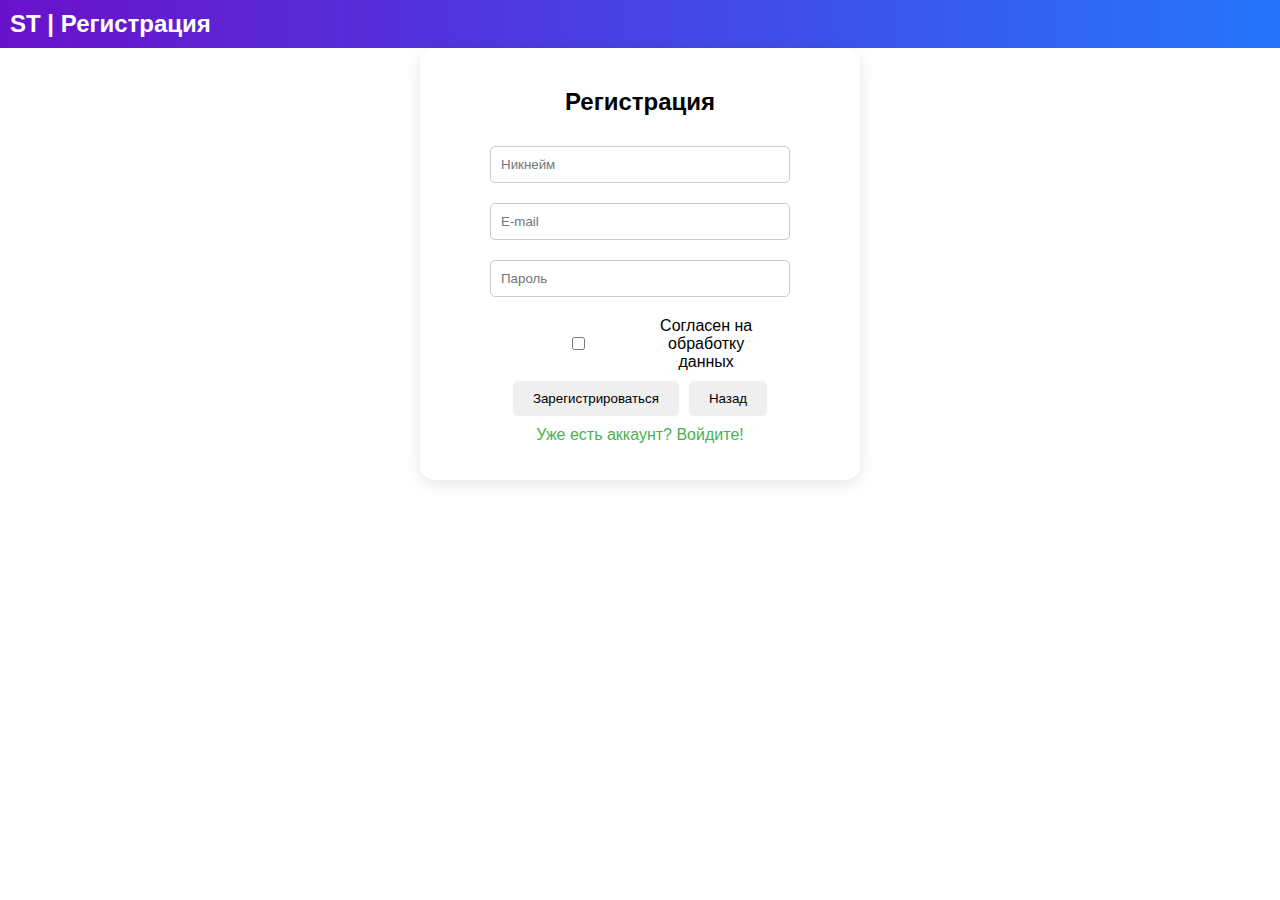
<file: site/register.html>
<html lang="ru">
<head>
  <meta charset="UTF-8">
  <meta name="viewport" content="width=device-width, initial-scale=1">
  <title>ST | Регистрация</title>
  <link rel="stylesheet" href="../styles.css">
  <style>
    body {
      margin: 0;
      font-family: Arial, sans-serif;
      transition: background-color 0.3s, color 0.3s;
    }
    body.light {
      background-color: #f0f0f0;
      color: #333;
    }
    body.dark {
      background-color: #1a1a1a;
      color: #ddd;
    }
    header {
      padding: 10px;
      text-align: center;
    }
    .auth-container {
      padding: 20px;
      max-width: 400px;
      margin: 0 auto;
      text-align: center;
    }
    input {
      margin: 10px 0;
      padding: 10px;
      width: 100%;
      max-width: 300px;
      border: 1px solid #ccc;
      border-radius: 5px;
    }
    .checkbox-container {
      display: flex;
      align-items: center;
      justify-content: center;
      margin: 10px 0;
    }
    .checkbox-container label {
      margin: 0 10px;
      display: inline-flex;
      align-items: center;
    }
    .checkbox-container input {
      margin-right: 5px;
    }
    .button-group {
      display: flex;
      justify-content: center;
      gap: 10px;
      margin: 10px 0;
    }
    button {
      padding: 10px 20px;
      border: none;
      border-radius: 5px;
      cursor: pointer;
      transition: background-color 0.3s;
    }
    body.light button {
      background-color: #4caf50;
      color: white;
    }
    body.light button:hover {
      background-color: #45a049;
    }
    body.dark button {
      background-color: #66bb6a;
      color: #1a1a1a;
    }
    body.dark button:hover {
      background-color: #5da962;
    }
    #reg-msg {
      color: #ff4444;
      margin-top: 10px;
    }
    .login-link {
      display: block;
      margin-top: 10px;
      color: #4caf50;
      text-decoration: none;
    }
    body.dark .login-link {
      color: #66bb6a;
    }
    .login-link:hover {
      text-decoration: underline;
    }
  </style>
</head>
<body>
  <header><h1>ST | Регистрация</h1></header>
  <div class="auth-container">
    <h2>Регистрация</h2>
    <input id="reg-nick" type="text" placeholder="Никнейм"><br>
    <input id="reg-email" type="email" placeholder="E-mail"><br>
    <input id="reg-pass" type="password" placeholder="Пароль"><br>
    <div class="checkbox-container">
      <label><input type="checkbox" id="consent"> Согласен на обработку данных</label>
    </div>
    <div class="button-group">
      <button id="reg-btn">Зарегистрироваться</button>
      <button id="cancel-btn">Назад</button>
    </div>
    <a href="login.html" class="login-link">Уже есть аккаунт? Войдите!</a>
    <p id="reg-msg"></p>
  </div>
  <script>
    document.querySelectorAll('#login-link, #register-link').forEach(el => el.style.display = 'none');
    document.getElementById('reg-btn').onclick = () => {
      const nickname = document.getElementById('reg-nick').value;
      const email = document.getElementById('reg-email').value;
      const pass = document.getElementById('reg-pass').value;
      const consent = document.getElementById('consent').checked;
      if (!consent) return document.getElementById('reg-msg').textContent = 'Нужно согласие';
      let users = JSON.parse(localStorage.getItem('users') || '[]');
      if (users.find(u => u.email === email || u.nickname === nickname)) return document.getElementById('reg-msg').textContent = 'Ник или почта заняты';
      const code = Math.floor(100000 + Math.random() * 900000);
      users.push({ nickname, email, pass, consent, confirmed: false, subscribed: false, breaks: 0, results: [] });
      localStorage.setItem('users', JSON.stringify(users));
      localStorage.setItem('pendingEmail', email);
      localStorage.setItem('confirmCode_' + email, code);
      alert('Код подтверждения отправлен на ' + email + '. Код: ' + code);
      window.location = 'confirm.html';
    };
    document.getElementById('cancel-btn').onclick = () => location = '../index.html';
  </script>
</body>
</html>
</file>
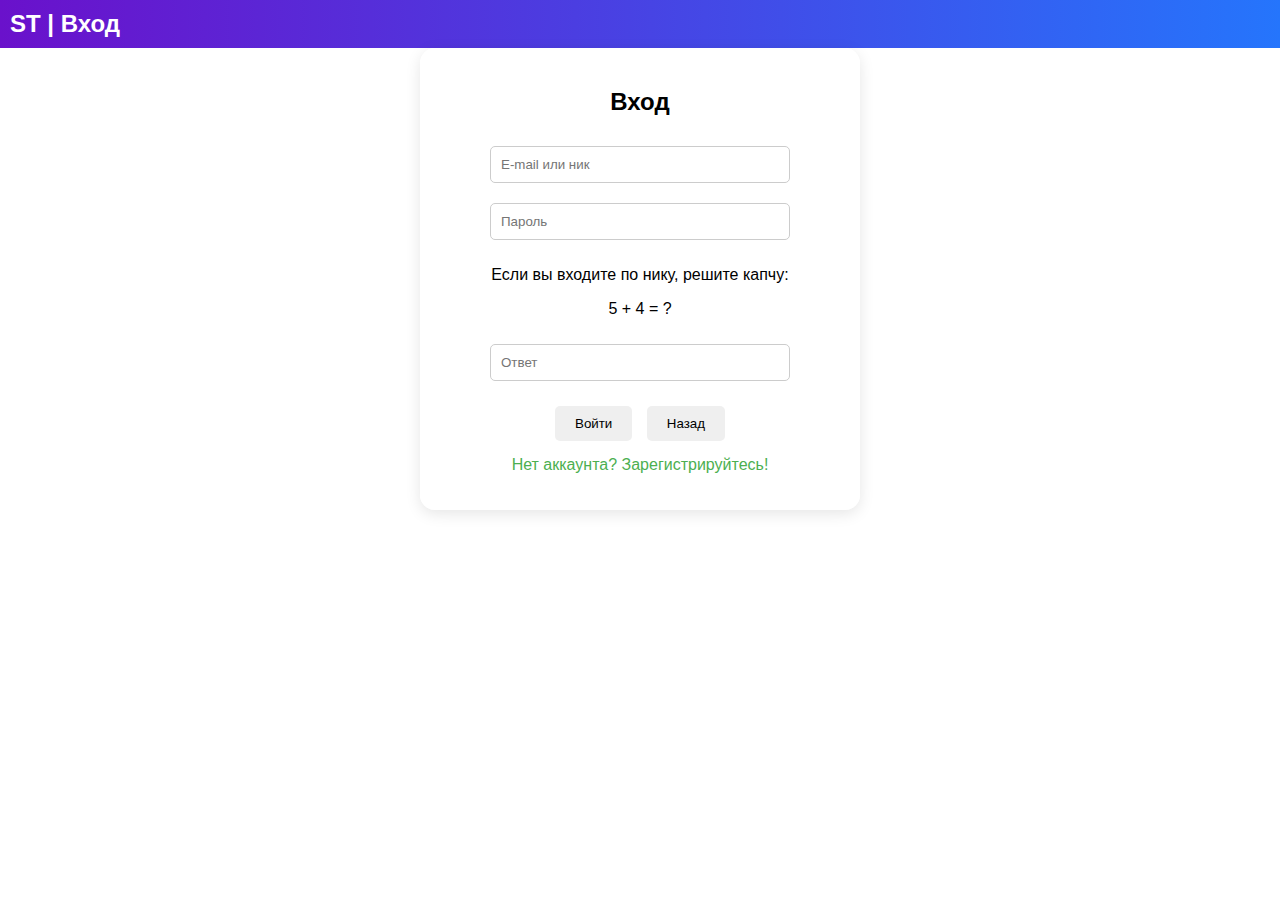
<file: site/test.html>
<html lang="ru">
<head>
  <meta charset="UTF-8">
  <meta name="viewport" content="width=device-width, initial-scale=1">
  <title>Тест</title>
  <link rel="stylesheet" href="../styles.css">
  <style>
    body {
      margin: 0;
      font-family: Arial, sans-serif;
      transition: background-color 0.3s, color 0.3s;
    }
    body.light {
      background-color: #ffffff;
      color: #000000;
    }
    body.dark {
      background-color: #1a1a1a;
      color: #ffffff;
    }
    header {
      padding: 10px;
      text-align: center;
    }
    nav a {
      margin: 0 10px;
      color: inherit;
    }
    .main-container {
      padding: 20px;
      text-align: center;
    }
    .test-progress {
      width: 100%;
      background-color: #ddd;
      height: 10px;
      margin: 10px 0;
    }
    #progress-bar {
      height: 100%;
      background-color: #4caf50;
      transition: width 0.3s;
    }
    .question label {
      display: block;
      margin: 5px 0;
    }
    .test-result {
      margin-top: 20px;
      padding: 10px;
      border: 1px solid #ccc;
    }
    .notification-container {
      position: fixed;
      top: 10px;
      right: 10px;
    }
    .notification {
      background-color: #4caf50;
      color: white;
      padding: 10px;
      margin: 5px;
      border-radius: 5px;
    }
    button {
      padding: 10px 20px;
      margin: 10px;
      cursor: pointer;
    }
  </style>
</head>
<body>
  <header>
    <h1>Тест на геймерское здоровье</h1>
    <div>
      <button id="theme-toggle">Тёмная тема</button>
      <nav>
        <a href="../index.html">Главная</a>
        <a href="info.html">Инфо</a>
        <a href="advice.html">Советы</a>
        <a href="test.html">Тест</a>
        <a href="game.html">Игра</a>
        <a href="infographic.html">Инфографика</a>
        <a href="break.html">Перерыв</a>
        <a href="profile.html" id="profile-link">Профиль</a>
        <a href="login.html" id="login-link">Войти</a>
        <a href="register.html" id="register-link">Регистрация</a>
      </nav>
    </div>
  </header>
  <main class="main-container test-container">
    <h2>Проверь своё геймерское здоровье!</h2>
    <p>Ответь на вопросы, чтобы узнать, как игры влияют на тебя. Будет интересно!</p>
    <div class="test-progress"><div id="progress-bar" style="width: 0%"></div></div>
    <div id="questions"></div>
    <button id="confirm-answer" style="display: none;">Подтвердить 🚀</button>
    <button id="submit-test" style="display: none;">Узнать результат</button>
    <div id="result" class="test-result" style="display: none;"></div>
  </main>
  <div class="notification-container" id="notification-container"></div>
  <footer>© 2025 ST. Все права защищены. Тахир</footer>
  <script>
    // Theme & Nav
    const toggle = document.getElementById('theme-toggle');
    let currentTheme = localStorage.getItem('theme') || 'light';
    document.body.classList.add(currentTheme);
    toggle.textContent = currentTheme === 'light' ? 'Тёмная тема' : 'Светлая тема';
    toggle.onclick = () => {
      currentTheme = currentTheme === 'light' ? 'dark' : 'light';
      document.body.classList.remove('light', 'dark');
      document.body.classList.add(currentTheme);
      localStorage.setItem('theme', currentTheme);
      toggle.textContent = currentTheme === 'light' ? 'Тёмная тема' : 'Светлая тема';
    };
    const currentUser = localStorage.getItem('currentUser');
    if (currentUser) {
      document.getElementById('login-link').style.display = 'none';
      document.getElementById('register-link').style.display = 'none';
	};

    // Проверка авторизации
    const curr = localStorage.getItem('currentUser');
    if (!curr) {
      location = 'login.html';
    } else {
      document.getElementById('login-link').style.display = 'none';
      document.getElementById('register-link').style.display = 'none';
    }
    // Notification system
    const adviceList = [
      'Делайте перерывы каждый час игры для разминки и отдыха.',
      'Выполняйте гимнастику для глаз: смотрите вдаль, делайте круговые движения.',
      'Ограничьте время игры до 1–2 часов в день.',
      'Настройте эргономику: монитор на уровне глаз, кресло с поддержкой спины.',
      'Обеспечьте равномерное освещение без бликов.',
      'Добавьте физическую активность: прогулки и упражнения укрепляют здоровье.'
    ];
    function showNotification(message) {
      if (localStorage.getItem('notifications') === 'disabled') return;
      const container = document.getElementById('notification-container');
      const notif = document.createElement('div');
      notif.className = 'notification';
      notif.innerHTML = `<span>${message}</span><button onclick="this.parentElement.remove()">✖</button>`;
      container.appendChild(notif);
      setTimeout(() => notif.remove(), 5000);
    }
    const users = JSON.parse(localStorage.getItem('users') || '[]');
    const user = users.find(u => u.email === currentUser);
    if (user && user.subscribed) {
      setInterval(() => {
        const randomAdvice = adviceList[Math.floor(Math.random() * adviceList.length)];
        showNotification(`Совет: ${randomAdvice}`);
      }, 60000);
    }
    setTimeout(() => showNotification('Новость: Скоро новый ивент!'), 5000);
    setTimeout(() => showNotification('ЛС: Привет, как дела?'), 10000);
    // Word lists for Q15
    const fatigueWords = [
      'устал', 'выдохся', 'замучился', 'утомился', 'измучился', 'выжат', 'разбит', 'убит', 'напряг', 'стресс',
      'перегруз', 'тяжело', 'хреново', 'похер', 'заебался', 'надоело', 'задолбался', 'усрался', 'выгорел', 'пиздец',
      'грусть', 'тоска', 'депрессия', 'апатия', 'лень', 'без сил', 'слабость', 'сонно', 'зевота', 'торможу',
      'болит', 'ломота', 'спазм', 'дискомфорт', 'напряжение', 'скука', 'раздражение', 'злость', 'нервы', 'тревога',
      'усталость', 'изнеможение', 'опустошение', 'переутомление', 'выгорание', 'давление', 'тяжесть', 'износ', 'провал', 'крах',
      'измотан', 'надлом', 'упадок', 'хандра', 'меланхолия', 'туман', 'заторможенность', 'отупение', 'истощение', 'бессилие',
      'заёб', 'ебанулся', 'дохлый', 'вырубился', 'убился', 'накрыло', 'сдался', 'сломался', 'кончился', 'выжато',
      'всё пиздец', 'пох на всё', 'ебать устал', 'жопа полная', 'сил нет'
    ];
    const positiveWords = [
      'кайф', 'круто', 'заебись', 'ахуенно', 'похер', 'норм', 'четко', 'огонь', 'блеск', 'пушка',
      'в кайф', 'весело', 'радость', 'драйв', 'энергия', 'бодро', 'жара', 'мощно', 'класс', 'шик',
      'прикол', 'ржака', 'улёт', 'фан', 'движ', 'эпик', 'позитив', 'восторг', 'эйфория', 'лёгкость',
      'релакс', 'спокойно', 'гармония', 'баланс', 'комфорт', 'удовольствие', 'наслаждение', 'вдохновение', 'мотивация', 'дзен',
      'взлёт', 'кураж', 'флоу', 'азарт', 'воодушевление', 'ликование', 'триумф', 'счастье', 'экстаз', 'настроение',
      'веселье', 'радостно', 'бодрость', 'живость', 'ясность', 'лёгкость', 'свобода', 'блаженство', 'праздник', 'жизнь',
      'пох', 'зачёт', 'лёгкий', 'ништяк', 'кайфово', 'мощь', 'флекс', 'бери выше', 'похую', 'жёстко',
      'всё ахуенно', 'похер всё', 'жизнь кайф', 'зашибись', 'пох на всех'
    ];
    const neutralWords = [
      'нормально', 'обычно', 'пох', 'ничего', 'ровно', 'стабильно', 'тихо', 'спокойно', 'балдеж', 'пофиг',
      'средне', 'проходит', 'идёт', 'жду', 'терпимо', 'привычно', 'как всегда', 'без изменений', 'всё ок', 'нормас',
      'ровненько', 'плавно', 'стандарт', 'нейтрально', 'сносно', 'пойдёт', 'неплохо', 'стабиль', 'норм', 'жить можно',
      'тишина', 'без разницы', 'не напрягает', 'всё ровно', 'без вопросов', 'идёт нормально', 'в порядке', 'без проблем', 'всё путём', 'ништяк',
      'похер', 'ровный', 'спокуха', 'без движухи', 'по кайфу', 'типа норм', 'не парюсь', 'как есть', 'без пиздеца', 'чотко',
      'всё пох', 'похер вообще', 'норм так', 'типа ок', 'без трындеца'
    ];
    const negativeWords = [
      'злость', 'гнев', 'бешенство', 'раздражение', 'нервы', 'тилт', 'ярость', 'агрессия', 'фрустрация', 'досада',
      'обида', 'зависть', 'ревность', 'страх', 'паника', 'тревога', 'беспокойство', 'смятение', 'растерянность', 'сомнение',
      'стыд', 'вина', 'уныние', 'печаль', 'горе', 'разочарование', 'потеря', 'отчаяние', 'безнадёжность', 'одиночество',
      'скука', 'тоска', 'хандра', 'мрак', 'угрюмость', 'подавленность', 'тягость', 'грусть', 'меланхолия', 'безысходность',
      'напряг', 'похеризм', 'облом', 'беспонт', 'фуфло', 'швах', 'гемор', 'зассал', 'просрал', 'заеб',
      'всё хуйня', 'похер всё', 'блять бесит', 'всё заебало', 'пох на всё'
    ];
    const questions = [
      { id: 'q1', text: 'Сколько часов в день ты обычно играешь?', type: 'radio', options: [
        { text: 'Меньше 1 часа', score: 0 }, { text: '1–2 часа', score: 2 }, { text: '3–4 часа', score: 5 }, { text: '5+ часов', score: 8 }
      ]},
      { id: 'q2', text: 'Чувствуешь ли ты усталость в глазах после игры?', type: 'radio', options: [
        { text: 'Никогда', score: 0 }, { text: 'Иногда', score: 3 }, { text: 'Часто', score: 6 }
      ]},
      { id: 'q3', text: 'Как часто делаешь перерывы во время игры?', type: 'radio', options: [
        { text: 'Каждый час', score: 0 }, { text: 'Каждые 2–3 часа', score: 3 }, { text: 'Редко или никогда', score: 6 }
      ]},
      { id: 'q4', text: 'Какие жанры игр ты любишь? (выбери все подходящие)', type: 'checkbox', options: [
        { text: 'Шутеры (CS2, Call of Duty)', score: 2 }, { text: 'RPG (The Witcher, Elden Ring)', score: 1 },
        { text: 'Стратегии (StarCraft, Civilization)', score: 1 }, { text: 'Казуальные (Stardew Valley)', score: 0 }
      ]},
      { id: 'q5', text: 'Как часто ты делаешь гимнастику для глаз?', type: 'radio', options: [
        { text: 'Ежедневно', score: 0 }, { text: 'Раз в неделю', score: 3 }, { text: 'Никогда', score: 5 }
      ]},
      { id: 'q6', text: 'Насколько комфортно твоё игровое место? (0 — ужасно, 10 — идеально)', type: 'range', min: 0, max: 10, score: v => 10 - v },
      { id: 'q7', text: 'Бываешь ли ты раздражён после проигрышей?', type: 'radio', options: [
        { text: 'Никогда', score: 0 }, { text: 'Иногда', score: 3 }, { text: 'Часто', score: 5 }
      ]},
      { id: 'q8', text: 'Сколько воды ты пьёшь во время игры?', type: 'radio', options: [
        { text: 'Пью регулярно', score: 0 }, { text: 'Иногда', score: 3 }, { text: 'Забываю', score: 5 }
      ]},
      { id: 'q9', text: 'Какие проблемы ты замечал после долгих игровых сессий?', type: 'checkbox', options: [
        { text: 'Боль в спине', score: 3 }, { text: 'Усталость глаз', score: 3 }, { text: 'Головная боль', score: 3 }, { text: 'Ничего', score: 0 }
      ]},
      { id: 'q10', text: 'Как часто ты занимаешься спортом?', type: 'radio', options: [
        { text: '3+ раза в неделю', score: 0 }, { text: '1–2 раза в неделю', score: 3 }, { text: 'Редко или никогда', score: 5 }
      ]},
      { id: 'q11', text: 'Оцени свой уровень стресса от игр (0 — чилл, 10 — тильт)', type: 'range', min: 0, max: 10, score: v => v },
      { id: 'q12', text: 'Есть ли у тебя очки с антибликовым покрытием?', type: 'radio', options: [
        { text: 'Да', score: 0 }, { text: 'Нет', score: 3 }
      ]},
      { id: 'q13', text: 'Как ты сидишь за компом?', type: 'radio', options: [
        { text: 'Прямо, с поддержкой спины', score: 0 }, { text: 'Сгорбившись', score: 4 }, { text: 'Как попало', score: 6 }
      ]},
      { id: 'q14', text: 'Что ты ешь во время игры?', type: 'checkbox', options: [
        { text: 'Чипсы/фастфуд', score: 3 }, { text: 'Фрукты/орехи', score: 0 }, { text: 'Ничего', score: 1 }
      ]},
      { id: 'q15', text: 'Опиши в двух словах свои ощущения после долгих игр (например, всё норм)', type: 'text', score: v => {
        let cleanInput = v.toLowerCase().trim().replace(/[^A-Za-zА-Яа-я\s]/g, '');
        const words = cleanInput.split(/\s+/).filter(w => w.length > 0);
        if (words.length === 0) return 0;
        if (words.some(w => fatigueWords.includes(w))) return 3;
        if (words.some(w => negativeWords.includes(w))) return 2;
        if (words.some(w => neutralWords.includes(w))) return 1;
        if (words.some(w => positiveWords.includes(w))) return 0;
        return 0;
      }}
    ];
    const questionsContainer = document.getElementById('questions');
    const confirmBtn = document.getElementById('confirm-answer');
    const submitBtn = document.getElementById('submit-test');
    const resultDiv = document.getElementById('result');
    const progressBar = document.getElementById('progress-bar');
    let currentQuestion = 0;
    let answers = {};
    function renderQuestion() {
      questionsContainer.innerHTML = '';
      const q = questions[currentQuestion];
      const div = document.createElement('div');
      div.className = 'question';
      div.innerHTML = `<h4>${currentQuestion + 1}. ${q.text}</h4>`;
      if (q.type === 'radio') {
        q.options.forEach((opt, i) => {
          div.innerHTML += `
            <label><input type="radio" name="${q.id}" value="${i}" required> ${opt.text}</label>
          `;
        });
      } else if (q.type === 'checkbox') {
        q.options.forEach((opt, i) => {
          div.innerHTML += `
            <label><input type="checkbox" name="${q.id}" value="${i}"> ${opt.text}</label>
          `;
        });
      } else if (q.type === 'range') {
        div.innerHTML += `
          <input type="range" id="${q.id}" name="${q.id}" min="${q.min}" max="${q.max}" value="5">
          <span id="${q.id}-value">5</span>
        `;
      } else if (q.type === 'text') {
        div.innerHTML += `
          <input type="text" id="${q.id}" name="${q.id}" maxlength="50" placeholder="Например: всё норм">
        `;
      }
      questionsContainer.appendChild(div);
      if (q.type === 'range') {
        const range = questionsContainer.querySelector(`input[name="${q.id}"]`);
        const rangeValue = document.getElementById(`${q.id}-value`);
        if (range && rangeValue) {
          range.oninput = () => rangeValue.textContent = range.value;
          range.onchange = () => answers[q.id] = parseInt(range.value);
        }
      }
      confirmBtn.style.display = (q.type === 'checkbox' || q.type === 'range') && currentQuestion < questions.length - 1 ? 'block' : 'none';
      submitBtn.style.display = currentQuestion === questions.length - 1 ? 'block' : 'none';
      progressBar.style.width = `${((currentQuestion + 1) / questions.length) * 100}%`;
    }
    function validateTextInput(value) {
      const words = value.trim().split(/\s+/).filter(w => w.length > 0);
      if (words.length > 2) {
        showNotification('Максимум два слова!');
        return false;
      }
      return true;
    }
    function calculateScore() {
      let score = 0;
      questions.forEach((q, index) => {
        if (q.type === 'radio') {
          const selected = document.querySelector(`input[name="${q.id}"]:checked`);
          if (selected) score += q.options[parseInt(selected.value)].score;
        } else if (q.type === 'checkbox') {
          const checked = document.querySelectorAll(`input[name="${q.id}"]:checked`);
          checked.forEach(c => {
            score += q.options[parseInt(c.value)].score;
          });
        } else if (q.type === 'range') {
          const input = answers[q.id];
          if (input !== undefined) score += q.score(input);
        } else if (q.type === 'text') {
          const input = document.querySelector(`input[name="${q.id}"]`);
          const value = input ? input.value : (answers[q.id] || '');
          score += q.score(value);
        }
      });
      return score;
    }
    function getResultMessage(score) {
      if (score <= 20) {
        return `Чилл-машина! 😎 Ты геймишь с умом, здоровье в порядке. Продолжай делать перерывы и следить за осанкой!`;
      } else if (score <= 40) {
        return `Норм, но есть куда расти! 😏 Игры — твой кайф, но добавь гимнастику для глаз и спорт. Пройди наш раздел "Советы"!`;
      } else if (score <= 60) {
        return `Бро, пора чилить! 😅 Игры тебя затягивают, и здоровье страдает. Делай перерывы и проверь раздел "Перерыв".`;
      } else {
        return `Тильт-алерт! 🚨 Ты геймер от бога, но здоровье в зоне риска. Срочно добавь спорт, перерывы и гимнастику для глаз!`;
      }
    }
    renderQuestion();
    questionsContainer.onclick = e => {
      if (e.target.type === 'radio' && currentQuestion < questions.length - 1) {
        answers[questions[currentQuestion].id] = parseInt(e.target.value);
        setTimeout(() => {
          currentQuestion++;
          renderQuestion();
        }, 300);
      }
    };
    confirmBtn.onclick = () => {
      const q = questions[currentQuestion];
      if (q.type === 'checkbox') {
        const checked = document.querySelectorAll(`input[name="${q.id}"]:checked`);
        if (checked.length === 0) {
          showNotification('Выбери хотя бы один вариант!');
          return;
        }
        answers[q.id] = Array.from(checked).map(c => parseInt(c.value));
      } else if (q.type === 'range') {
        const input = document.querySelector(`input[name="${q.id}"]`);
        if (input) answers[q.id] = parseInt(input.value);
      }
      if (currentQuestion < questions.length - 1) {
        currentQuestion++;
        renderQuestion();
      } else {
        submitBtn.style.display = 'block';
        confirmBtn.style.display = 'none';
      }
    };
    submitBtn.onclick = () => {
      const q = questions[currentQuestion];
      if (q.type === 'text') {
        const input = document.querySelector(`input[name="${q.id}"]`);
        const value = input ? input.value : '';
        if (value && !validateTextInput(value)) return;
        answers[q.id] = value;
      }
      const score = calculateScore();
      const message = getResultMessage(score);
      resultDiv.innerHTML = `<h3>Твой результат: ${score} баллов</h3><p>${message}</p>`;
      resultDiv.style.display = 'block';
      submitBtn.style.display = 'none';
      confirmBtn.style.display = 'none';
      if (user) {
        user.results = user.results || [];
        user.results.push(`Дата: ${new Date().toLocaleDateString()}, Риск: ${score}`);
        localStorage.setItem('users', JSON.stringify(users));
        showNotification('Результат теста сохранён в профиле!');
      }
    };
  </script>
</body>
</html>
</file>
<file: styles.css>
body { 
  margin: 0; 
  font-family: 'Segoe UI', sans-serif; 
  transition: background 0.3s, color 0.3s; 
}
body.light { 
  background: #ffffff; 
  color: #333333; 
}
body.dark { 
  background: #222222; 
  color: #dddddd; 
}
body.mobile { 
  zoom: 0.7; 
}
header { 
  display: flex; 
  align-items: center; 
  justify-content: space-between; 
  background: linear-gradient(90deg, #6a11cb, #2575fc); 
  padding: 1rem; 
  color: #ffffff; 
}
header h1 { 
  margin: 0; 
  font-size: 1.5rem; 
}
#theme-toggle { 
  background: rgba(255,255,255,0.2); 
  border: none; 
  color: #ffffff; 
  padding: 0.5rem 1rem; 
  border-radius: 5px; 
  cursor: pointer; 
}
nav { 
  display: flex; 
  gap: 1rem; 
}
nav a { 
  color: #ffffff; 
  text-decoration: none; 
  padding: 0.5rem 1rem; 
  border-radius: 5px; 
  transition: background 0.3s; 
}
nav a:hover { 
  background: rgba(255,255,255,0.2); 
}
.main-container, .auth-container, .profile-container, .infographic-container { 
  max-width: 800px; 
  margin: 2rem auto; 
  background: rgba(255,255,255,0.9); 
  border-radius: 15px; 
  padding: 2rem; 
  box-shadow: 0 4px 15px rgba(0,0,0,0.1); 
}
body.dark .main-container, body.dark .auth-container, body.dark .profile-container, body.dark .infographic-container { 
  background: rgba(0,0,0,0.7); 
}
footer { 
  text-align: center; 
  padding: 1rem 0; 
  font-size: 0.9rem; 
}
.overlay { 
  position: fixed; 
  top: 0; 
  left: 0; 
  width: 100%; 
  height: 100%; 
  background: rgba(0,0,0,0.5); 
  display: flex; 
  justify-content: center; 
  align-items: center; 
}
.modal { 
  background: #ffffff; 
  padding: 2rem; 
  border-radius: 10px; 
  text-align: center; 
}
.notification-container {
  position: fixed;
  bottom: 20px;
  right: 20px;
  z-index: 1000;
}
.notification {
  background: #2575fc;
  color: #ffffff;
  padding: 1rem;
  margin-bottom: 0.5rem;
  border-radius: 5px;
  box-shadow: 0 2px 10px rgba(0,0,0,0.2);
  display: flex;
  justify-content: space-between;
  align-items: center;
  animation: slideIn 0.3s ease;
  max-width: 300px;
}
.notification button {
  background: none;
  border: none;
  color: #ffffff;
  font-size: 1rem;
  cursor: pointer;
}
@keyframes slideIn {
  from { transform: translateX(100%); opacity: 0; }
  to { transform: translateX(0); opacity: 1; }
}
.game-ui {
  margin-top: 1rem;
  text-align: center;
}
.game-ui p {
  margin: 0.5rem 0;
  font-size: 1.1rem;
}
.game-ui button {
  padding: 0.5rem 1rem;
  background: #6a11cb;
  color: #ffffff;
  border: none;
  border-radius: 5px;
  cursor: pointer;
  margin: 0.5rem;
}
.game-ui button:hover {
  background: #8e24aa;
}
.level-modal button {
  width: 100%;
  margin: 0.5rem 0;
}
.achievements-list, .stats-list {
  display: flex;
  flex-wrap: wrap;
  gap: 1rem;
}
.achievement {
  display: flex;
  align-items: center;
  gap: 0.5rem;
  padding: 0.5rem;
  border-radius: 5px;
  background: rgba(0,0,0,0.1);
}
.achievement.locked {
  opacity: 0.5;
  filter: grayscale(100%);
}
.achievement img {
  width: 32px;
  height: 32px;
}
.achievement.unlocked {
  animation: unlock 1s ease;
}
@keyframes unlock {
  0% { transform: scale(1); box-shadow: 0 0 0 rgba(255,215,0,0); }
  50% { transform: scale(1.2); box-shadow: 0 0 15px rgba(255,215,0,0.8); }
  100% { transform: scale(1); box-shadow: 0 0 0 rgba(255,215,0,0); }
}
.stat {
  flex: 1 1 45%;
  background: rgba(0,0,0,0.1);
  padding: 1rem;
  border-radius: 5px;
  display: flex;
  align-items: center;
  gap: 1rem;
}
.stat img {
  width: 40px;
  height: 40px;
}
.progress-bar {
  background: #ddd;
  border-radius: 5px;
  height: 10px;
  overflow: hidden;
}
.progress-bar div {
  background: #6a11cb;
  height: 100%;
  transition: width 1s ease;
}
.stat-comment {
  font-style: italic;
  color: #666;
  font-size: 0.9rem;
}
body.dark .stat {
  background: rgba(255,255,255,0.1);
}
body.dark .stat-comment {
  color: #aaa;
}
.test-container {
  position: relative;
}
.test-progress {
  background: #ddd;
  border-radius: 5px;
  height: 20px;
  margin-bottom: 1rem;
  overflow: hidden;
}
.test-progress div {
  background: linear-gradient(90deg, #6a11cb, #2575fc);
  height: 100%;
  transition: width 0.5s ease;
}
.question {
  background: rgba(0,0,0,0.05);
  padding: 1rem;
  margin: 1rem 0;
  border-radius: 10px;
  animation: fadeIn 0.5s ease;
}
body.dark .question {
  background: rgba(255,255,255,0.1);
}
.question h4 {
  margin: 0 0 0.5rem;
  font-size: 1.2rem;
}
.question label {
  display: block;
  margin: 0.5rem 0;
}
.question input[type="radio"], .question input[type="checkbox"] {
  margin-right: 0.5rem;
}
.question input[type="range"] {
  width: 100%;
  margin: 0.5rem 0;
}
.question input[type="text"] {
  width: 100%;
  padding: 0.5rem;
  border-radius: 5px;
  border: 1px solid #ccc;
}
.test-result {
  background: #e8f0fe;
  padding: 1rem;
  border-radius: 10px;
  margin-top: 1rem;
}
body.dark .test-result {
  background: #2a3b5a;
}
#confirm-answer {
  background: linear-gradient(90deg, #6a11cb, #2575fc);
  color: #fff;
  padding: 0.7rem 1.5rem;
  border-radius: 5px;
  border: none;
  cursor: pointer;
  margin: 1rem auto;
  display: block;
  transition: transform 0.2s;
}
#confirm-answer:hover {
  transform: scale(1.05);
}
.timer-ui {
  background: linear-gradient(135deg, #f6d365, #fda085);
  padding: 1rem;
  border-radius: 10px;
  text-align: center;
  animation: fadeIn 0.5s ease;
}
body.dark .timer-ui {
  background: linear-gradient(135deg, #1e3c72, #2a5298);
}
.timer-input, .melody-select, .volume-control, .animation-control {
  display: flex;
  align-items: center;
  justify-content: center;
  margin: 0.5rem 0;
}
.timer-input input, .melody-select select, .volume-control input, .animation-control input {
  padding: 0.5rem;
  border-radius: 5px;
  border: 1px solid #ccc;
  margin: 0 0.5rem;
}
.timer-ui button {
  background: #6a11cb;
  color: #fff;
  padding: 0.7rem 1.5rem;
  border-radius: 5px;
  border: none;
  cursor: pointer;
  transition: transform 0.2s;
  margin: 0.5rem;
}
.timer-ui button:hover {
  transform: scale(1.05);
}
.timer-ui button#stop-timer {
  background: #ff4d4d;
}
.timer-ui button#stop-timer:hover {
  background: #e63939;
}
.timer-display {
  font-size: 1.5rem;
  margin: 1rem 0;
  color: #333;
}
body.dark .timer-display {
  color: #ddd;
}
.exercise-container {
  background: #e8f0fe;
  padding: 1rem;
  border-radius: 10px;
  margin-top: 1rem;
</file>
